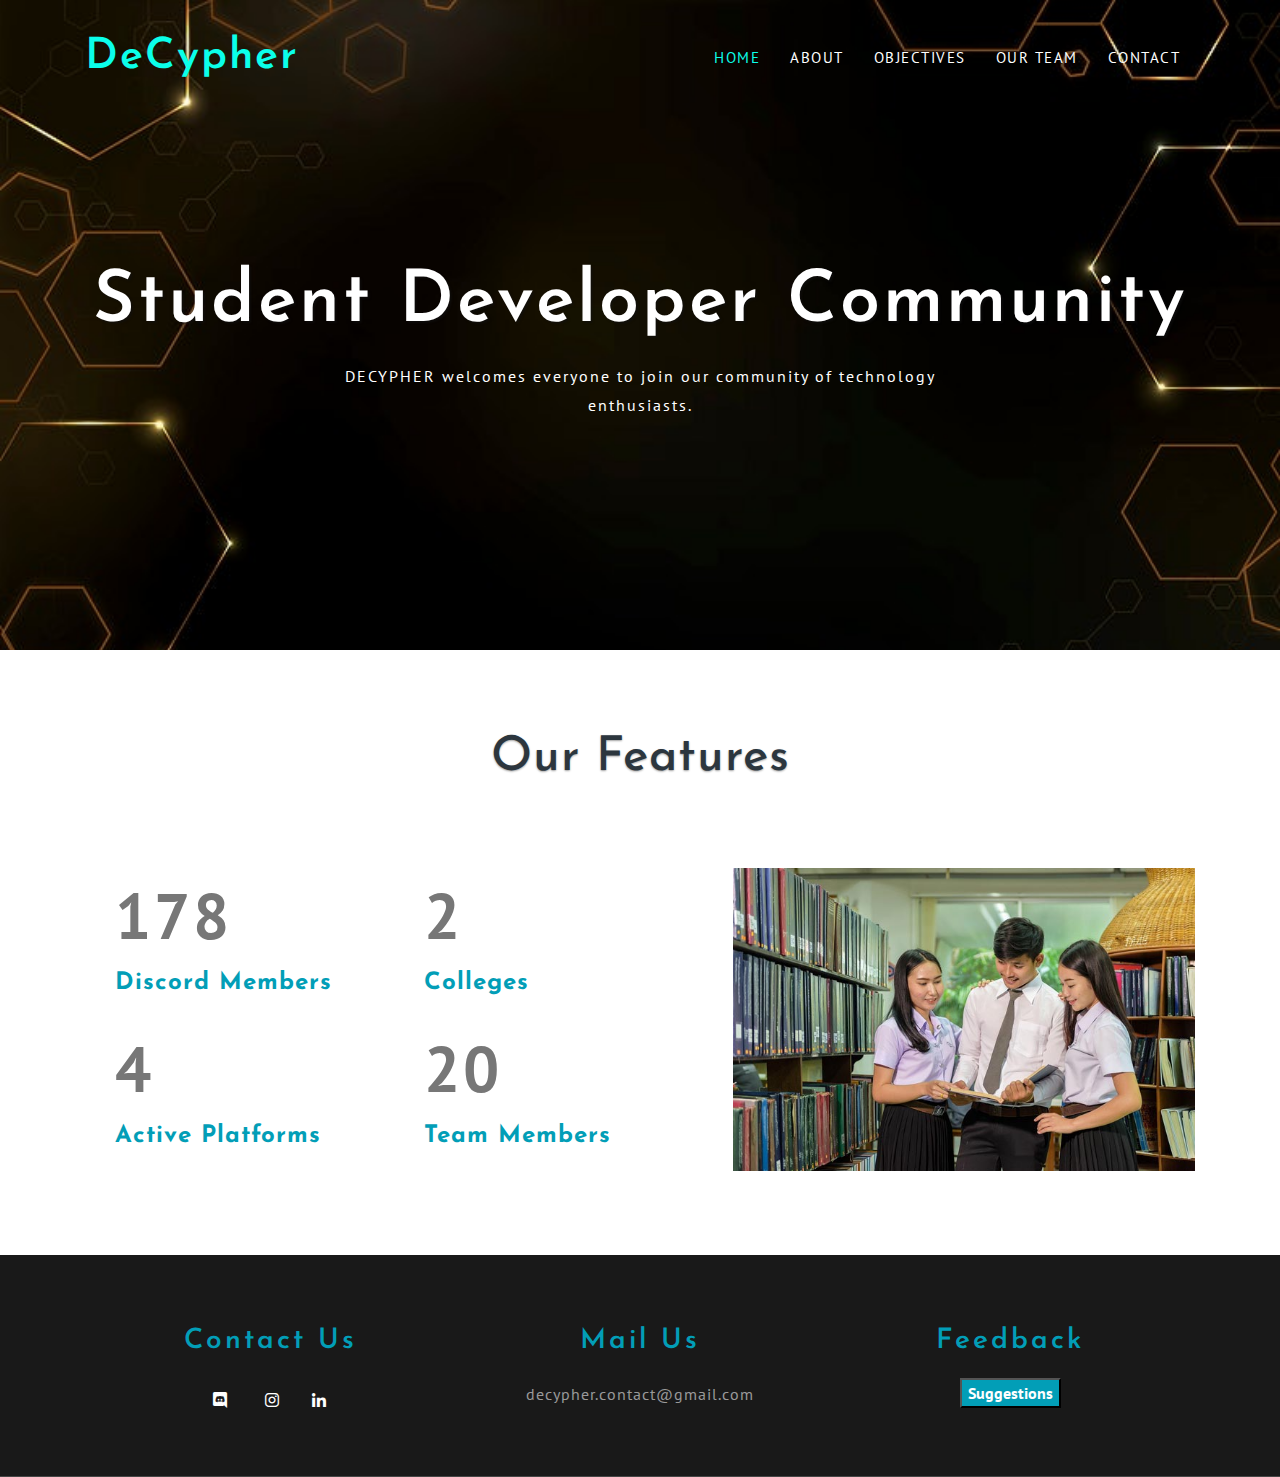
<file: index.html>
<!--A Design by W3layouts
   Author: W3layout
   Author URL: http://w3layouts.com
   License: Creative Commons Attribution 3.0 Unported
   License URL: http://creativecommons.org/licenses/by/3.0/
   -->
<!DOCTYPE html>
<html lang="zxx">
   <head>
      <title>DeCypher</title>
      <!-- Meta Tags -->
	 <meta name="viewport" content="width=device-width, initial-scale=1">
    <meta charset="utf-8">
	<meta name="keywords" content="Preparation Responsive web template, Bootstrap Web Templates, Flat Web Templates, Android Compatible web template, 
Smartphone Compatible web template, free webdesigns for Nokia, Samsung, LG, Sony Ericsson, Motorola web design" />
	<script type="application/x-javascript">
		addEventListener("load", function () {
			setTimeout(hideURLbar, 0);
		}, false);

		function hideURLbar() {
			window.scrollTo(0, 1);
		}
	</script>
	<!-- // Meta Tags -->
      <!--booststrap-->
      <link href="css/bootstrap.min.css" rel="stylesheet" type="text/css" media="all">
      <!--//booststrap end-->
      <!-- font-awesome icons -->
      <link href="css/fontawesome-all.css" rel="stylesheet">
      <!-- //font-awesome icons -->
	  <link href="css/owl.carousel.css" rel="stylesheet">
      <!--stylesheets-->
		<link href="css/style.css" rel='stylesheet' type='text/css' media="all">
      <!--//stylesheets-->
     <link href="//fonts.googleapis.com/css?family=Josefin+Sans:100,100i,300,300i,400,400i,600,600i,700,700i" rel="stylesheet">
<link href="//fonts.googleapis.com/css?family=PT+Sans:400,400i,700,700i" rel="stylesheet">
   </head>
   <body>

<!--/banner-->
<!-- banner -->
<header>
	<section class="main_section_agile">
		<div class="agileits_w3layouts_banner_nav">
		
			<div class="header-bar">
				<div class="container">
				<nav class="navbar navbar-expand-lg navbar-light">
               <div class="hedder-up">
               <h1><a class="navbar-brand" href="index.html">DeCypher</a></h1>
			   </div>
              <button class="navbar-toggler" type="button" data-toggle="collapse" data-target="#navbarSupportedContent" aria-controls="navbarSupportedContent" aria-expanded="false" aria-label="Toggle navigation">
               <span class="navbar-toggler-icon"></span>
               </button>
               <div class="collapse navbar-collapse justify-content-end" id="navbarSupportedContent">
                   <ul class="navbar-nav">
							 <li class="nav-item active">
								<a class="nav-link" href="index.html">Home <span class="sr-only">(current)</span></a>
							 </li>
							 <li class="nav-item">
								<a href="about.html" class="nav-link">About</a>
							 </li>
							  <li class="nav-item">
								<a href="objectives.html" class="nav-link">Objectives</a>
							 </li>
							 <li class="nav-item">
								<a href="team.html" class="nav-link ">Our Team</a>
							 </li>
							  <!-- <li class="nav-item dropdown">
									<a class="nav-link dropdown-toggle" href="#" id="navbarDropdown" role="button" data-toggle="dropdown" aria-haspopup="true"
										aria-expanded="false">
										Pages
									</a>
									<div class="dropdown-menu" aria-labelledby="navbarDropdown">
										<a class="dropdown-item" href="codes.html">Codes</a>
										<div class="dropdown-divider"></div>
										<a class="dropdown-item" href="about.html">About</a>
									</div>
								</li> -->
							 <li class="nav-item">
								<a href="contact.html" class="nav-link">Contact</a>
							 </li>
						  </ul>
               </div>
            </nav>				
		</div>
   </div>
         <!-- //Navigation -->

	</div>
	</section>
	</header>
	<section class="banner_top">
		<div class="slider">
			<div class="wrapper">
				
				<!-- Slideshow 3 -->
				<ul class="rslides" id="slider">
					<li>
						<div class="agile_banner_text_info">
							<h3>Student Developer Community </h3>
							<p>DECYPHER welcomes everyone to join our community of technology enthusiasts. </p>
						</div>
					</li>
					<li>
						<div class="agile_banner_text_info">
							<h3>Student Developer Community</h3>
							<p>DECYPHER welcomes everyone to join our community of technology enthusiasts. </p>
						</div>
					</li>
					<li>
						<div class="agile_banner_text_info">
							<h3>Student Developer Community</h3>
							<p>DECYPHER welcomes everyone to join our community of technology enthusiasts. </p>
						</div>
					</li>
					<li>
						<div class="agile_banner_text_info">
							<h3>Student Developer Community </h3>
							<p>DECYPHER welcomes everyone to join our community of technology enthusiasts. </p>
						</div>
					</li>
				</ul>
				<!-- Slideshow 3 Pager -->
				<!-- <ul id="slider3-pager">
					<li><a href="#"><img src="images/bg0.jpg" data-selector="img" alt=""></a></li>
					<li><a href="#"><img src="images/bg11.jpg" data-selector="img" alt=""></a></li>
					<li><a href="#"><img src="images/bg12.jpg" data-selector="img" alt=""></a></li>
					<li><a href="#"><img src="images/bg13.jpg" data-selector="img" alt=""></a></li>

				</ul> -->
			</div>
		</div>
	</section>
	<!-- //banner -->
<!-- /services -->
<!-- <section class="w3-services">
	<div class="container">
			<div class="wthree_head_section">
				<h2 class="w3l_header">About Our Preparation</h2>
				<p>Lorem ipsum dolor sit amet, consectetur adipisicing elit, sed do eiusmod tempor</p>
			</div>
			<div class="row w3-services-grids">
						
				<div class="col-lg-4 w3-services-left-grid">
					<img src="images/1.jpg" class="img-fluid" alt="">
				</div>
				<div class="col-lg-8 w3-services-right-grid">
				<div class="row w3-icon-grid-gap1">
					<div class="col-md-6 w3-icon-grid1">
						<i class="fas fa-paint-brush"></i>
						<div class="Supp">
							<h3>Special Education</h3>
							<p>Lorem ipsum dolor sit amet, consectetuer adipiscing elit..</p>
						</div>
					</div>
					<div class="col-md-6 w3-icon-grid1">
						<i class="fas fa-book"></i>
						<div class="Supp">
							<h3>Full Day Session</h3>
							<p>Lorem ipsum dolor sit amet, consectetuer adipiscing elit..</p>
						</div>
					</div>
				</div>
				<div class="row w3-icon-grid-gap1">
					<div class="col-md-6 w3-icon-grid1">
						<i class="fas fa-user"></i>
						<div class="Supp">
							<h3>Qualified Teachers</h3>
							<p>Lorem ipsum dolor sit amet, consectetuer adipiscing elit..</p>
						</div>
					</div>
					<div class="col-md-6 w3-icon-grid1">
						<i class="fas fa-calendar"></i>
						<div class="Supp">
							<h3>Events</h3>
							<p>Lorem ipsum dolor sit amet, consectetuer adipiscing elit..</p>
						</div>
						
					</div>
				</div>
				<div class="row w3-icon-grid-gap1">
					<div class="col-md-6 w3-icon-grid1">
						<i class="fas fa-graduation-cap"></i>
						<div class="Supp">
							<h3>Pre Classes</h3>
							<p>Lorem ipsum dolor sit amet, consectetuer adipiscing elit..</p>
						</div>
						
					</div>
					<div class="col-md-6 w3-icon-grid1">
						<i class="far fa-clock"></i>
						<div class="Supp">
							<h3>24/7 Supports</h3>
							<p>Lorem ipsum dolor sit amet, consectetuer adipiscing elit..</p>
						</div>
						
					</div>
				</div>
				</div>
				
		</div>
	</div>
</section> -->
<!-- //services -->
<!-- classes -->
	<!-- <section class="ser-agile">
			<div class="container">
				<div class="wthree_head_section">
					<h3 class="w3l_header w3_agileits_header two">Our Classes</h3>
				</div>
					<div class="row w3l-info">
							<div class="col-lg-4 ser-lef-agile">
								<div class="grid1">
									<h5>Sunday - 10:00 Am</h5>
									<h4>Special Classes</h4>
									<h6>Tutor: Andrew Ross</h6>
								</div>
							</div>
							<div class="col-lg-4 ser-lef-agile">
								<div class="grid1">
									<h5>Daily - 8:00 Am</h5>
									<h4>Special Classes</h4>
									<h6>Tutor: Steve Smith</h6>
								</div>
							</div>
							<div class="col-lg-4 ser-lef-agile">
								<div class="grid1">
									<h5>Saturday - 9:00 Am</h5>
									<h4>Special Classes</h4>
									<h6>Tutor: Jessy Raider</h6>
								</div>
							</div>
						</div>
				</div>
		</section> -->
	<!-- //classes -->

	<!-- what we do -->
	<!-- <section class="what_you">
	<div class="container">
		<div class="wthree_head_section">
				<h3 class="w3l_header">What we do</h3>
				<p>Lorem ipsum dolor sit amet, consectetur adipisicing elit, sed do eiusmod tempor</p>
			</div>
			
			<div class="row about-info-grids">
				<div class="col-md-4 about-info about-info1">
					<i class="far fa-gem"></i>
					<h4>Coaching</h4>
					<div class="h4-underline"></div>
					<p>Lorem ipsum dolor sit amet, consectetur adipisicing elit, sed do eiusmod tempor incididunt ut labore.</p>
				</div>
				<div class="col-md-4 about-info about-info2">
					<i class="fas fa-book"></i>
					<h4>Certified Tutors</h4>
					<div class="h4-underline"></div>
					<p>Lorem ipsum dolor sit amet, consectetur adipisicing elit, sed do eiusmod tempor incididunt ut labore.</p>
				</div>
				<div class="col-md-4 about-info about-info3">
					<i class="fab fa-codepen"></i>
					<h4>Infant Care</h4>
					<div class="h4-underline"></div>
					<p>Lorem ipsum dolor sit amet, consectetur adipisicing elit, sed do eiusmod tempor incididunt ut labore.</p>
				</div>
			</div>
			<div class="bord"></div>
			<div class="row about-info-grids">
				<div class="col-md-4 about-info about-info1">
					<i class="fas fa-university"></i>
					<h4>Certified Tutors</h4>
					<div class="h4-underline"></div>
					<p>Lorem ipsum dolor sit amet, consectetur adipisicing elit, sed do eiusmod tempor incididunt ut labore.</p>
				</div>
				<div class="col-md-4 about-info about-info2">
					<i class="fas fa-folder"></i>
					<h4>Coaching</h4>
					<div class="h4-underline"></div>
					<p>Lorem ipsum dolor sit amet, consectetur adipisicing elit, sed do eiusmod tempor incididunt ut labore.</p>
				</div>
				<div class="col-md-4 about-info about-info3">
					<i class="fas fa-graduation-cap"></i>
					<h4>Infant Care</h4>
					<div class="h4-underline"></div>
					<p>Lorem ipsum dolor sit amet, consectetur adipisicing elit, sed do eiusmod tempor incididunt ut labore.</p>
				</div>
			</div>
	</div>
</section> -->
<!-- //what we do -->
<!-- testimonials -->
	<!-- <section class="test">
		<div class="container">
			<div class="wthree_head_section">
					<h3 class="w3l_header w3_agileits_header two">What Students Says</h3>
				</div>
			<div class=" test-gr">
				<div class=" test-gri1">
					<div id="owl-demo2" class="owl-carousel">
						<div class="row agile">
							<div class="col-md-6 test-grid">
								<div class="test-grid1-agileinfo hrms">
									<img src="images/ts1.jpg" alt="" class="img-r">
									<p>Lorem ipsum dolor sit amet, consectetur adipiscing elit, sed do eiusmod tempor incididunt ut labore et dolore magna
										aliqua. Ut enim ad minim veniam, quis. Lorem ipsum dolor .</p>
									<h4>Shane Watson</h4>
									<span>Student</span>
								</div>
							</div>
							<div class="col-md-6 test-grid">
								<div class="test-grid1-agileinfo">
									<img src="images/ts2.jpg" alt="" class="img-r">
									<p>Lorem ipsum dolor sit amet, consectetur adipiscing elit, sed do eiusmod tempor incididunt ut labore et dolore magna
										aliqua. Ut enim ad minim veniam, quis. Lorem ipsum dolor.</p>
									<h4>Steve Smith</h4>
									<span>Student</span>
								</div>
							</div>
						</div>
						<div class="row agile">
							<div class="col-md-6 test-grid">
								<div class="test-grid1-agileinfo hrms">
									<img src="images/ts3.jpg" alt="" class="img-r">
									<p>Lorem ipsum dolor sit amet, consectetur adipiscing elit, sed do eiusmod tempor incididunt ut labore et dolore magna
										aliqua. Ut enim ad minim veniam, quis. Lorem ipsum dolor.</p>
									<h4>James Franklin</h4>
									<span>Student</span>
								</div>
							</div>
							<div class="col-md-6 test-grid">
								<div class="test-grid1-agileinfo">
									<img src="images/ts1.jpg" alt="" class="img-r">
									<p>Lorem ipsum dolor sit amet, consectetur adipiscing elit, sed do eiusmod tempor incididunt ut labore et dolore magna
										aliqua. Ut enim ad minim veniam, quis. Lorem ipsum dolor .</p>
									<h4>Mitchel Starc</h4>
									<span>Student</span>
								</div>
							</div>
						</div>
						<div class="row agile">
							<div class="col-md-6 test-grid">
								<div class="test-grid1-agileinfo hrms">
									<img src="images/ts2.jpg" alt="" class="img-r">
									<p>Lorem ipsum dolor sit amet, consectetur adipiscing elit, sed do eiusmod tempor incididunt ut labore et dolore magna
										aliqua. Ut enim ad minim veniam, quis. Lorem ipsum dolor .</p>
									<h4>Colling Wood</h4>
									<span>Student</span>
								</div>
							</div>
							<div class="col-md-6 test-grid">
								<div class="test-grid1-agileinfo">
									<img src="images/ts3.jpg" alt="" class="img-r">
									<p>Lorem ipsum dolor sit amet, consectetur adipiscing elit, sed do eiusmod tempor incididunt ut labore et dolore magna
										aliqua. Ut enim ad minim veniam, quis. Lorem ipsum dolor .</p>
									<h4>Mark Henry</h4>
									<span>Student</span>
								</div>
							</div>
						</div>
					</div>
				</div>
			</div>
		</div>
	</section> -->
	<!-- testimonials -->
	<!-- features -->
	<section class="features">
		<div class="container">
			<div class="wthree_head_section">
				<h3 class="w3l_header">Our Features</h3>
				
			</div>
			<div class="row about-main">
				<div class="col-md-7 about-right">
					<!-- stats -->
					<div class="stats">
						<div class="row stats_inner">
							<div class="col-md-6 col-sm-6 col-xs-6 stat-grids">
								<p class="counter-agileits-w3layouts">500</p><p>
								<div class="stats-text-wthree">
									<h3>Discord Members</h3>
								</div>
							</div>
							<div class="col-md-6 col-sm-6 col-xs-6 stat-grids">
								<p class="counter-agileits-w3layouts">5</p>
								<div class="stats-text-wthree">
									<h3>Colleges</h3>
								</div>
							</div>
						</div>
						<div class="row stats_inner">
							 <div class="col-md-6 col-sm-6 col-xs-6 stat-grids">
								<p class="counter-agileits-w3layouts">4</p>
								<div class="stats-text-wthree">
									<h3> Active Platforms</h3>
								</div> 
							</div> 
							 <div class="col-md-6 col-sm-6 col-xs-6 stat-grids">
								<p class="counter-agileits-w3layouts">20</p>
								<div class="stats-text-wthree">
									<h3>Team Members</h3>
								</div>
							</div> 
							
						 </div> 
					</div>
					<!-- //stats -->

				</div>
				<div class="col-md-5 about-left">
					<img src="images/g1.jpg" class="img-fluid" alt="">
				</div>
				</div>
		</div>
	</section>
	<!-- //features -->
	
	<!-- Footer -->
	<footer>
	<section class="w3ls_address_mail_footer_grids">
		<div class="container">
		<div class="row">
			<!-- <div class="col-sm-4 w3ls_footer_grid_left">
				<h5 class="sub-head">Address</h5>
				<p>Northways Rd Churchill VIC
					<span>3842 Australia.</span>
				</p>
			</div> -->
			<div class="col-sm-4 w3ls_footer_grid_left">
				<h5 class="sub-head">Contact Us</h5>
				<!-- <p>+(012) 345 6789
					<span>+(012) 678 3459</span> -->
					<div class="w3l-social">
						<ul>
							<li>
								<a href="https://discord.com/invite/yaCaNEcBcn" class="fab fa-discord"></a>
							</li>
							<!-- <li>
								<a href="#" class="fab fa-twitter"></a>
							</li> -->
							<!-- <li>
								<a href="decypher.contact@gmail.com" class="fab fa-google-plus-g"></a>
							</li> -->
							<li>
								<a href="https://www.instagram.com/__decypher/" class="fab fa-instagram"></a>
								<li>
									<li>
										<a href="https://www.linkedin.com/company/80658869/admin/" class="fab fa-linkedin-in"></a>
										<li>
						</ul>
					</div>
				</p>
			</div>
			<div class="col-sm-4 w3ls_footer_grid_left">
				<h5 class="sub-head">Mail Us</h5>
				<p>
					<a href="mailto:decypher.contact@gmail.com">decypher.contact@gmail.com</a>
					<!-- <span>
						<a href="mailto:decypher.contact@gmail.com">decypher.contact@gmail.com</a>
					</span> -->
				</p>
			</div>

			<div class="col-sm-4 w3ls_footer_grid_left">
				<h5 class="sub-head">Feedback</h5>

					<button onclick="document.location='https://docs.google.com/forms/d/e/1FAIpQLSfMh0-i4P44Gu1jstYnsc1gnUVa-_WYrrLOwgXDu7JTrDypBw/viewform'">Suggestions</button>
				
				
			</div>
			</div>
			
			
	<!-- //Footer -->


     <!--js working-->
      <script src="js/jquery.min.js"></script>
      <!--//js working-->
	  <!-- requried-jsfiles-for owl -->
	<script src="js/owl.carousel.js"></script>
	<script>
		$(document).ready(function () {
			$("#owl-demo2").owlCarousel({
				items: 1,
				lazyLoad: false,
				autoPlay: true,
				navigation: false,
				navigationText: false,
				pagination: true,
			});
		});
	</script>
	<!-- //requried-jsfiles-for owl -->


	  	<!-- Slider script -->
	<script src="js/responsiveslides.min.js"></script>
	<script>
		// You can also use "$(window).load(function() {"
		$(function () {
			$("#slider").responsiveSlides({
				auto: true,
				nav: true,
				manualControls: '#slider3-pager',
			});
		});
	</script>
<!-- stats -->
	<script src="js/jquery.waypoints.min.js"></script>
	<script src="js/jquery.countup.js"></script>
	<script>
		$('.counter-agileits-w3layouts').countUp();
	</script>
	<!-- //stats -->

	<!-- smooth scrolling -->
	<script type="text/javascript" src="js/move-top.js"></script>
	<script type="text/javascript" src="js/easing.js"></script>
	<!-- here stars scrolling icon -->
	<script type="text/javascript">
		$(document).ready(function() {
			/*
				var defaults = {
				containerID: 'toTop', // fading element id
				containerHoverID: 'toTopHover', // fading element hover id
				scrollSpeed: 1200,
				easingType: 'linear' 
				};
			*/
								
			$().UItoTop({ easingType: 'easeOutQuart' });
								
			});
	</script>
	<!-- //here ends scrolling icon -->
<!-- //smooth scrolling -->
<!-- scrolling script -->
<script type="text/javascript">
	jQuery(document).ready(function($) {
		$(".scroll").click(function(event){		
			event.preventDefault();
			$('html,body').animate({scrollTop:$(this.hash).offset().top},1000);
		});
	});
</script> 
<!-- //scrolling script -->

<!--bootstrap working-->
    <script src="js/bootstrap.min.js"></script>
 <!-- //bootstrap working-->
   </body>
</html>
</file>
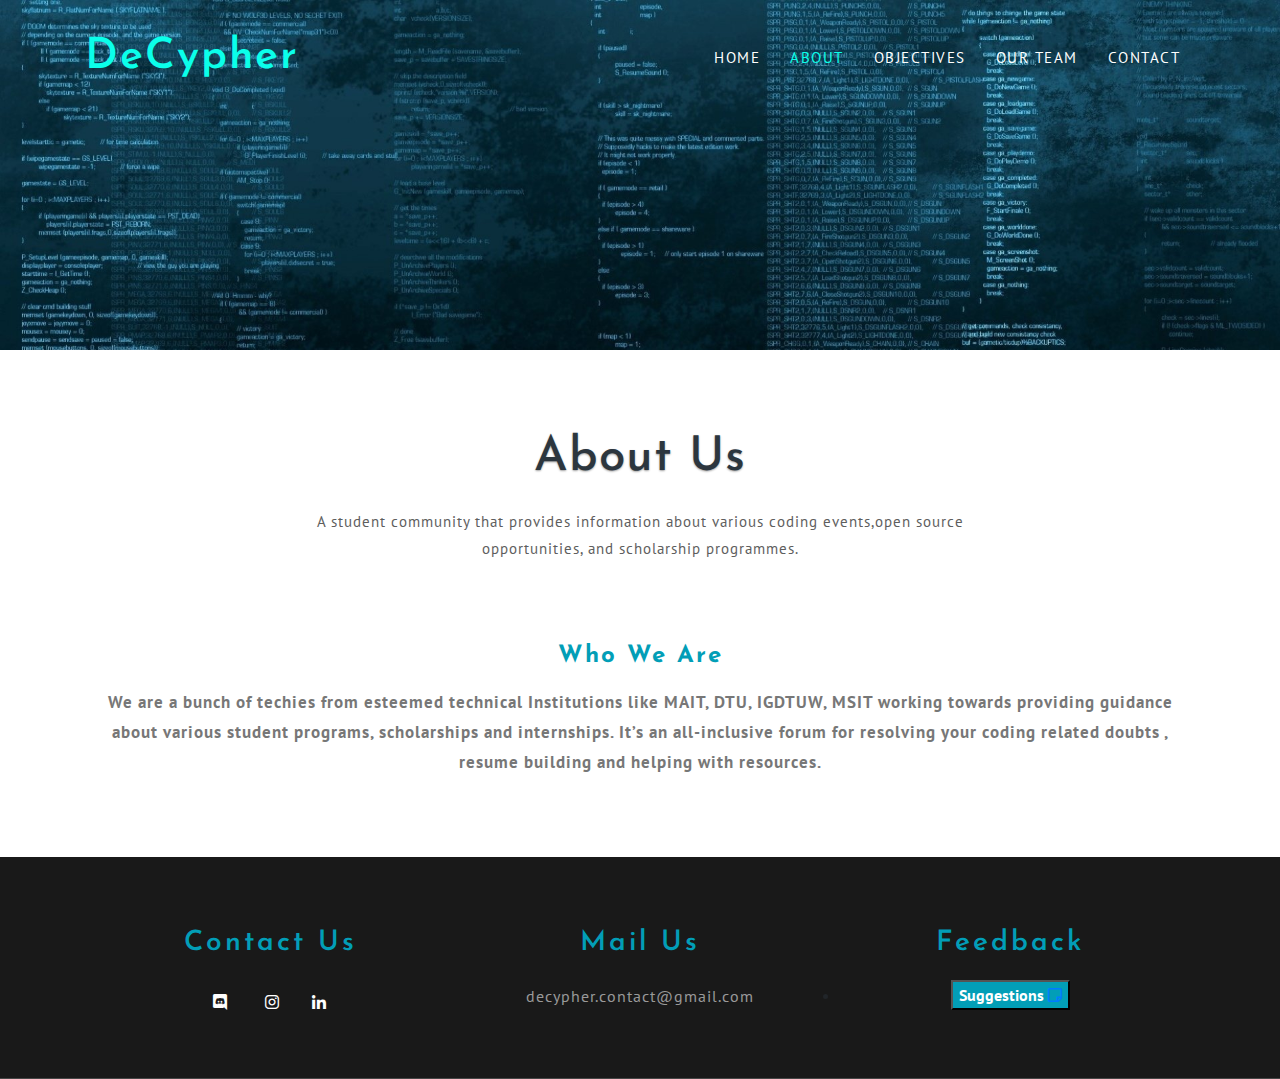
<file: about.html>
<!--A Design by W3layouts
   Author: W3layout
   Author URL: http://w3layouts.com
   License: Creative Commons Attribution 3.0 Unported
   License URL: http://creativecommons.org/licenses/by/3.0/
   -->
<!DOCTYPE html>
<html lang="zxx">
   <head>
      <title>DeCypher</title>
      <!-- Meta Tags -->
	 <meta name="viewport" content="width=device-width, initial-scale=1">
    <meta charset="utf-8">
	<meta name="keywords" content="Preparation Responsive web template, Bootstrap Web Templates, Flat Web Templates, Android Compatible web template, 
Smartphone Compatible web template, free webdesigns for Nokia, Samsung, LG, Sony Ericsson, Motorola web design" />
	<script type="application/x-javascript">
		addEventListener("load", function () {
			setTimeout(hideURLbar, 0);
		}, false);

		function hideURLbar() {
			window.scrollTo(0, 1);
		}
	</script>
	<!-- // Meta Tags -->
      <!--booststrap-->
      <link href="css/bootstrap.min.css" rel="stylesheet" type="text/css" media="all">
      <!--//booststrap end-->
      <!-- font-awesome icons -->
      <link href="css/fontawesome-all.css" rel="stylesheet">
      <!-- //font-awesome icons -->
      <!--stylesheets-->
		<link href="css/style.css" rel='stylesheet' type='text/css' media="all">
      <!--//stylesheets-->
     <link href="//fonts.googleapis.com/css?family=Josefin+Sans:100,100i,300,300i,400,400i,600,600i,700,700i" rel="stylesheet">
<link href="//fonts.googleapis.com/css?family=PT+Sans:400,400i,700,700i" rel="stylesheet">
   </head>
   <body>

<!--/banner-->
<!-- banner -->
<header>
<div class="banner1">
	<div class="header-bar">
		<div class="container">
			<nav class="navbar navbar-expand-lg navbar-light">
               <div class="hedder-up">
				<h1><a class="navbar-brand" href="index.html">DeCypher</a></h1>
			   </div>
              <button class="navbar-toggler" type="button" data-toggle="collapse" data-target="#navbarSupportedContent" aria-controls="navbarSupportedContent" aria-expanded="false" aria-label="Toggle navigation">
               <span class="navbar-toggler-icon"></span>
               </button>
               <div class="collapse navbar-collapse justify-content-end" id="navbarSupportedContent">
                   <ul class="navbar-nav">
							 <li class="nav-item">
								<a class="nav-link" href="index.html">Home <span class="sr-only">(current)</span></a>
							 </li>
							 <li class="nav-item active">
								<a href="about.html" class="nav-link">About</a>
							 </li>
							  <li class="nav-item">
								<a href="objectives.html" class="nav-link">Objectives</a>
							 </li>
							 <li class="nav-item">
								<a href="team.html" class="nav-link ">Our Team</a>
							 </li>
							  <!-- <li class="nav-item dropdown">
									<a class="nav-link dropdown-toggle" href="#" id="navbarDropdown" role="button" data-toggle="dropdown" aria-haspopup="true"
										aria-expanded="false">
										Pages
									</a>
									<div class="dropdown-menu" aria-labelledby="navbarDropdown">
										<a class="dropdown-item" href="codes.html">Codes</a>
										<div class="dropdown-divider"></div>
										<a class="dropdown-item" href="about.html">About</a>
									</div>
								</li> -->
							 <li class="nav-item">
								<a href="contact.html" class="nav-link">Contact</a>
							 </li>
						  </ul>
               </div>
            </nav>				
		</div>
   </div>
         <!-- //Navigation -->
</div>
	</header>
	<!-- //banner -->
		<!-- about inner -->
<section class="about-bottom inner-padding">
	<div class="container">
		<div class="wthree_head_section">
				<h2 class="w3l_header">About Us</h2>
				<p>A student community that provides information about various coding events,open source opportunities, and scholarship programmes.</p>
			</div>
				<div class="about-bott-right">
					 <h5>Who We Are</h5>
					 <p>We are a bunch of techies from esteemed technical Institutions like MAIT, DTU, IGDTUW, MSIT working towards providing guidance about various student programs, scholarships and internships. It’s an all-inclusive forum for resolving your coding related doubts , resume building and helping with resources.</p>
				</div>
				<div class="clearfix"> </div>
			</div>
</section>

<!-- //about inner -->
<!-- classes -->
	<!-- <section class="ser-agile">
			<div class="container">
				<div class="wthree_head_section">
					<h3 class="w3l_header w3_agileits_header two">Our Classes</h3>
				</div>
					<div class="row w3l-info">
							<div class="col-lg-4 ser-lef-agile">
								<div class="grid1">
									<h5>Sunday - 10:00 Am</h5>
									<h4>Special Classes</h4>
									<h6>Tutor: Andrew Ross</h6>
								</div>
							</div>
							<div class="col-lg-4 ser-lef-agile">
								<div class="grid1">
									<h5>Daily - 8:00 Am</h5>
									<h4>Special Classes</h4>
									<h6>Tutor: Steve Smith</h6>
								</div>
							</div>
							<div class="col-lg-4 ser-lef-agile">
								<div class="grid1">
									<h5>Saturday - 9:00 Am</h5>
									<h4>Special Classes</h4>
									<h6>Tutor: Jessy Raider</h6>
								</div>
							</div>
						</div>
				</div>
		</section> -->
	<!-- //classes -->
<!-- Team -->
<!-- <section class="team">
		<div class="container">
			<div class="wthree_head_section">
				<h3 class="w3l_header">Our Tutors</h3>
				<p>Lorem ipsum dolor sit amet, consectetur adipisicing elit, sed do eiusmod tempor</p>
			</div>
			<div class="row agile_team_grids">
				<div class="col-md-3 agile_team_grid">
					<div class="view view-sixth">
						<img src="images/te1.jpg" alt=" " class="img-fluid">
						<div class="mask">
							<div class="w3l-social">
								<ul>
									<li>
										<a href="#" class="fab fa-facebook-f"></a>
									</li>
									<li>
										<a href="#" class="fab fa-twitter"></a>
									</li>
									<li>
										<a href="#" class="fab fa-google-plus-g"></a>
									</li>
								</ul>
							</div>
						</div>
					</div>
					<h4>Daniel</h4>
					<p>Teacher</p>
				</div>
				<div class="col-md-3 agile_team_grid">
					<div class="view view-sixth">
						<img src="images/te2.jpg" alt=" " class="img-fluid">
						<div class="mask">
							<div class="w3l-social">
								<ul>
									<li>
										<a href="#" class="fab fa-facebook-f"></a>
									</li>
									<li>
										<a href="#" class="fab fa-twitter"></a>
									</li>
									<li>
										<a href="#" class="fab fa-google-plus-g"></a>
									</li>
								</ul>
							</div>
						</div>
					</div>
					<h4>Mary Winkler</h4>
					<p>Teacher</p>
				</div>
				<div class="col-md-3 agile_team_grid">
					<div class="view view-sixth">
						<img src="images/te3.jpg" alt=" " class="img-fluid">
						<div class="mask">
							<div class="w3l-social">
								<ul>
									<li>
										<a href="#" class="fab fa-facebook-f"></a>
									</li>
									<li>
										<a href="#" class="fab fa-twitter"></a>
									</li>
									<li>
										<a href="#" class="fab fa-google-plus-g"></a>
									</li>
								</ul>
							</div>
						</div>
					</div>
					<h4>James Mac</h4>
					<p>Teacher</p>
				</div>
				<div class="col-md-3 agile_team_grid">
					<div class="view view-sixth">
						<img src="images/te4.jpg" alt=" " class="img-fluid">
						<div class="mask">
							<div class="w3l-social">
								<ul>
									<li>
										<a href="#" class="fab fa-facebook-f"></a>
									</li>
									<li>
										<a href="#" class="fab fa-twitter"></a>
									</li>
									<li>
										<a href="#" class="fab fa-google-plus-g"></a>
									</li>
								</ul>
							</div>
						</div>
					</div>
					<h4>Smith Carls</h4>
					<p>Teacher</p>
				</div>
			</div>
		</div>
	</section> -->
	<!-- //Team -->

    <!-- Footer -->
	<footer>
		<section class="w3ls_address_mail_footer_grids">
			<div class="container">
			<div class="row">
				<!-- <div class="col-sm-4 w3ls_footer_grid_left">
					<h5 class="sub-head">Address</h5>
					<p>Northways Rd Churchill VIC
						<span>3842 Australia.</span>
					</p>
				</div> -->
				<div class="col-sm-4 w3ls_footer_grid_left">
					<h5 class="sub-head">Contact Us</h5>
					<!-- <p>+(012) 345 6789
						<span>+(012) 678 3459</span> -->
						<div class="w3l-social">
							<ul>
								<li>
									<a href="https://discord.com/invite/yaCaNEcBcn" class="fab fa-discord"></a>
								</li>
								<!-- <li>
									<a href="#" class="fab fa-twitter"></a>
								</li> -->
								<!-- <li>
									<a href="decypher.contact@gmail.com" class="fab fa-google-plus-g"></a>
								</li> -->
								<li>
									<a href="https://www.instagram.com/__decypher/" class="fab fa-instagram"></a>
									<li>
										<li>
											<a href="https://www.linkedin.com/company/80658869/admin/" class="fab fa-linkedin-in"></a>
											<li>
							</ul>
						</div>
					</p>
				</div>
				<div class="col-sm-4 w3ls_footer_grid_left">
					<h5 class="sub-head">Mail Us</h5>
					<p>
						<a href="mailto:decypher.contact@gmail.com">decypher.contact@gmail.com</a>
						<!-- <span>
							<a href="mailto:decypher.contact@gmail.com">decypher.contact@gmail.com</a>
						</span> -->
					</p>
				</div>
	
				<div class="col-sm-4 w3ls_footer_grid_left">
					<h5 class="sub-head">Feedback</h5>
					<p>
						<li>
							<button> Suggestions <a href="#" class="far fa-sticky-note"></a> </button>
						</li>
					</p>
				</div>
				</div>
				
				
		<!-- //Footer -->
     





     <!--js working-->
      <script src="js/jquery.min.js"></script>
      <!--//js working-->
	  <!-- requried-jsfiles-for owl -->
	<!-- smooth scrolling -->
	<script type="text/javascript" src="js/move-top.js"></script>
	<script type="text/javascript" src="js/easing.js"></script>
	<!-- here stars scrolling icon -->
	<script type="text/javascript">
		$(document).ready(function() {
			/*
				var defaults = {
				containerID: 'toTop', // fading element id
				containerHoverID: 'toTopHover', // fading element hover id
				scrollSpeed: 1200,
				easingType: 'linear' 
				};
			*/
								
			$().UItoTop({ easingType: 'easeOutQuart' });
								
			});
	</script>
	<!-- //here ends scrolling icon -->
<!-- //smooth scrolling -->
<!-- scrolling script -->
<script type="text/javascript">
	jQuery(document).ready(function($) {
		$(".scroll").click(function(event){		
			event.preventDefault();
			$('html,body').animate({scrollTop:$(this.hash).offset().top},1000);
		});
	});
</script> 
<!-- //scrolling script -->

<!--bootstrap working-->
    <script src="js/bootstrap.min.js"></script>
 <!-- //bootstrap working-->
   </body>
</html>
</file>
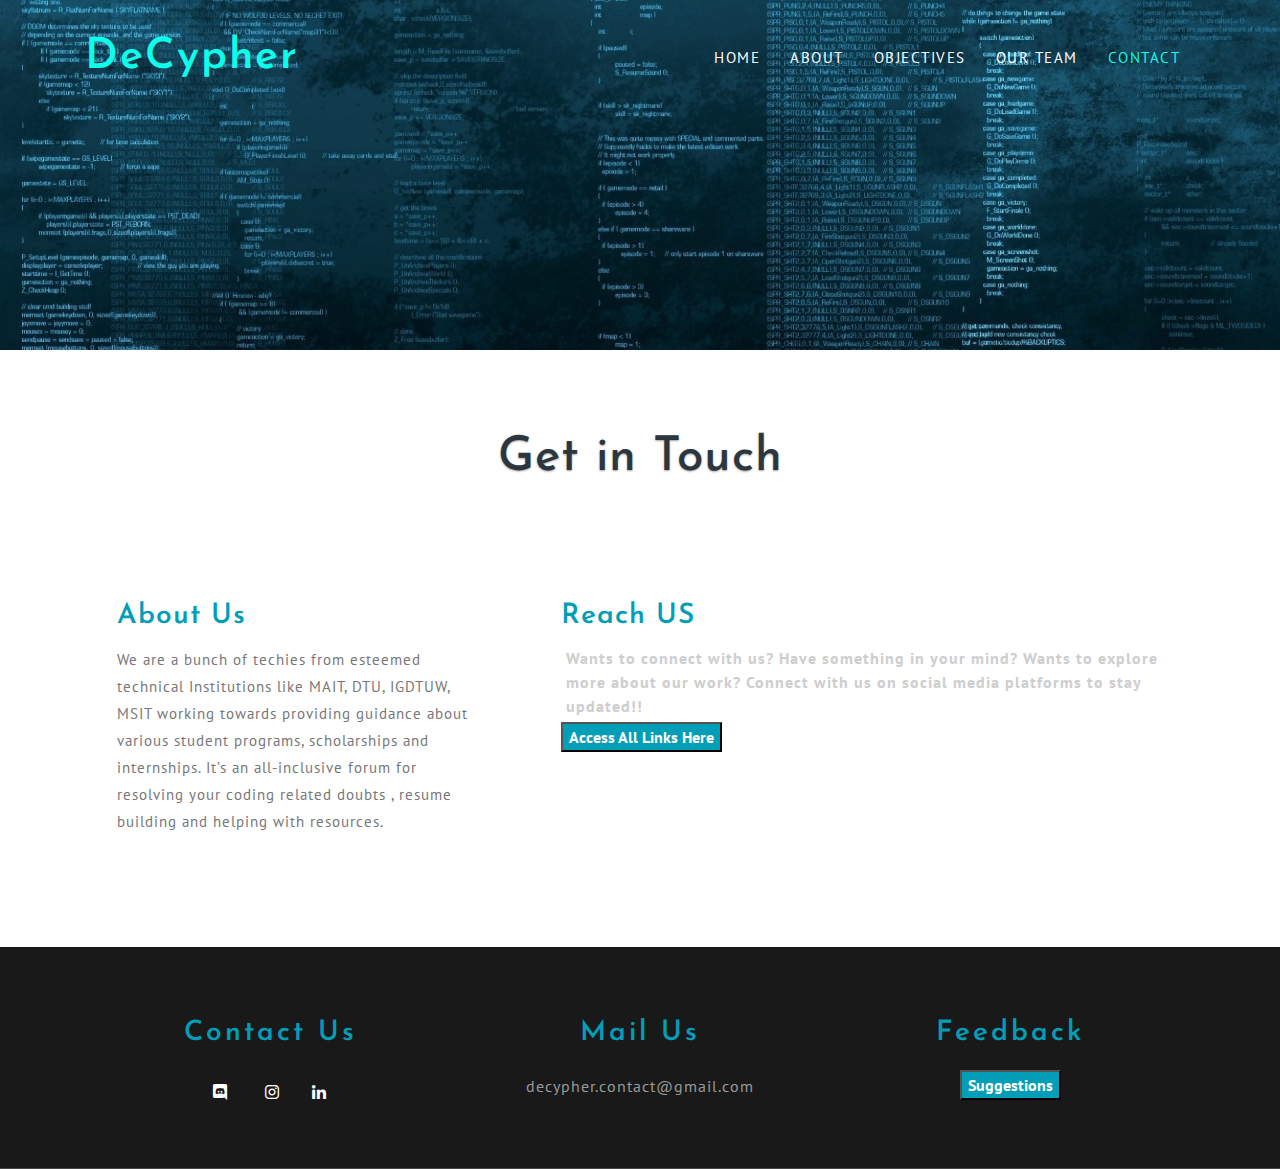
<file: contact.html>
<!--A Design by W3layouts
   Author: W3layout
   Author URL: http://w3layouts.com
   License: Creative Commons Attribution 3.0 Unported
   License URL: http://creativecommons.org/licenses/by/3.0/
   -->
<!DOCTYPE html>
<html lang="zxx">
   <head>
      <title>DeCypher</title>
      <!-- Meta Tags -->
	 <meta name="viewport" content="width=device-width, initial-scale=1">
    <meta charset="utf-8">
	<meta name="keywords" content="Preparation Responsive web template, Bootstrap Web Templates, Flat Web Templates, Android Compatible web template, 
Smartphone Compatible web template, free webdesigns for Nokia, Samsung, LG, Sony Ericsson, Motorola web design" />
	<script type="application/x-javascript">
		addEventListener("load", function () {
			setTimeout(hideURLbar, 0);
		}, false);

		function hideURLbar() {
			window.scrollTo(0, 1);
		}
	</script>
	<!-- // Meta Tags -->
      <!--booststrap-->
      <link href="css/bootstrap.min.css" rel="stylesheet" type="text/css" media="all">
      <!--//booststrap end-->
      <!-- font-awesome icons -->
      <link href="css/fontawesome-all.css" rel="stylesheet">
      <!-- //font-awesome icons -->
      <!--stylesheets-->
		<link href="css/style.css" rel='stylesheet' type='text/css' media="all">
      <!--//stylesheets-->
     <link href="//fonts.googleapis.com/css?family=Josefin+Sans:100,100i,300,300i,400,400i,600,600i,700,700i" rel="stylesheet">
<link href="//fonts.googleapis.com/css?family=PT+Sans:400,400i,700,700i" rel="stylesheet">
   </head>
   <body>

<!--/banner-->
<!-- banner -->
<header>
<div class="banner1">
	<div class="header-bar">
		<div class="container">
			<nav class="navbar navbar-expand-lg navbar-light">
               <div class="hedder-up">
				<h1><a class="navbar-brand" href="index.html">DeCypher</a></h1>
			   </div>
              <button class="navbar-toggler" type="button" data-toggle="collapse" data-target="#navbarSupportedContent" aria-controls="navbarSupportedContent" aria-expanded="false" aria-label="Toggle navigation">
               <span class="navbar-toggler-icon"></span>
               </button>
               <div class="collapse navbar-collapse justify-content-end" id="navbarSupportedContent">
                   <ul class="navbar-nav">
							 <li class="nav-item">
								<a class="nav-link" href="index.html">Home <span class="sr-only">(current)</span></a>
							 </li>
							 <li class="nav-item">
								<a href="about.html" class="nav-link">About</a>
							 </li>
							  <li class="nav-item">
								<a href="objectives.html" class="nav-link">Objectives</a>
							 </li>
							 <li class="nav-item">
								<a href="team.html" class="nav-link ">Our Team</a>
							 </li>
							  <!-- <li class="nav-item dropdown">
									<a class="nav-link dropdown-toggle" href="#" id="navbarDropdown" role="button" data-toggle="dropdown" aria-haspopup="true"
										aria-expanded="false">
										Pages
									</a>
									<div class="dropdown-menu" aria-labelledby="navbarDropdown">
										<a class="dropdown-item" href="codes.html">Codes</a>
										<div class="dropdown-divider"></div>
										<a class="dropdown-item" href="about.html">About</a>
									</div>
								</li> -->
							 <li class="nav-item active">
								<a href="contact.html" class="nav-link">Contact</a>
							 </li>
						  </ul>
               </div>
            </nav>				
		</div>
   </div>
         <!-- //Navigation -->
</div>
	</header>
	<!-- //banner -->
	<!-- contact --> 
	<section class="contact-agile contact-page">
		<div class="container">
			<div class="wthree_head_section">
				<h2 class="w3l_header">Get in Touch</h2>
				<!-- <p>Lorem ipsum dolor sit amet, consectetur adipisicing elit, sed do eiusmod tempor</p> -->
			</div>
			<div class="contact-eql">
				<div class="contact-left">
					<h4>About Us</h4>
					<p class="para-w3-agileits">We are a bunch of techies from esteemed technical Institutions like MAIT, DTU, IGDTUW, MSIT working towards providing guidance about various student programs, scholarships and internships. It’s an all-inclusive forum for resolving your coding related doubts , resume building and helping with resources.</p>
					<!-- <h4>Find Us</h4> -->
					<!-- <address>
					<div class="add-info">
						<span class="fa fa-map-marker" aria-hidden="true"></span>
						<p>1608 US-19, Ellaville, USA</p>
					</div>
					<div class="add-info">
						<span class="fa fa-phone" aria-hidden="true"></span>
						<p>+(012) 345 6789</p>
					</div>
					<div class="add-info">
						<span class="fa fa-envelope" aria-hidden="true"></span>
						<p><a href="mailto:info@example.com">info@example.com</a></p>
					</div>
					</address> -->
				</div>
				<div class="contact-middle">
					<h4>Reach US</h4>
					 <p>Wants to connect with us? Have something in your mind? Wants to explore more about our work? Connect with us on social media platforms to stay updated!!</p>
					 <button onclick="document.location='https://linktr.ee/De_Cypher'">Access All Links Here</button>
				</div>
				
			</div>
		</div>
	</section>
	<!-- <section class="map-w3ls">          
	<iframe src="https://www.google.com/maps/embed?pb=!1m18!1m12!1m3!1d11820.444883000811!2d146.41927880170925!3d-38.30657621469346!2m3!1f0!2f0!3f0!3m2!1i1024!2i768!4f13.1!3m3!1m2!1s0x6b296d2ac302b481%3A0x93b0bd26683fdaac!2sNorthways+Rd%2C+Churchill+VIC+3842%2C+Australia!5e0!3m2!1sen!2sin!4v1521095608668"></iframe>
	</section> -->
<!-- //contact -->

	<!-- Footer -->
	<footer>
		<section class="w3ls_address_mail_footer_grids">
			<div class="container">
			<div class="row">
				<!-- <div class="col-sm-4 w3ls_footer_grid_left">
					<h5 class="sub-head">Address</h5>
					<p>Northways Rd Churchill VIC
						<span>3842 Australia.</span>
					</p>
				</div> -->
				<div class="col-sm-4 w3ls_footer_grid_left">
					<h5 class="sub-head">Contact Us</h5>
					<!-- <p>+(012) 345 6789
						<span>+(012) 678 3459</span> -->
						<div class="w3l-social">
							<ul>
								<li>
									<a href="https://discord.com/invite/yaCaNEcBcn" class="fab fa-discord"></a>
								</li>
								<!-- <li>
									<a href="#" class="fab fa-twitter"></a>
								</li> -->
								<!-- <li>
									<a href="decypher.contact@gmail.com" class="fab fa-google-plus-g"></a>
								</li> -->
								<li>
									<a href="https://www.instagram.com/__decypher/" class="fab fa-instagram"></a>
									<li>
										<li>
											<a href="https://www.linkedin.com/company/80658869/admin/" class="fab fa-linkedin-in"></a>
											<li>
							</ul>
						</div>
					</p>
				</div>
				<div class="col-sm-4 w3ls_footer_grid_left">
					<h5 class="sub-head">Mail Us</h5>
					<p>
						<a href="mailto:decypher.contact@gmail.com">decypher.contact@gmail.com</a>
						<!-- <span>
							<a href="mailto:decypher.contact@gmail.com">decypher.contact@gmail.com</a>
						</span> -->
					</p>
				</div>
	
				<div class="col-sm-4 w3ls_footer_grid_left">
					<h5 class="sub-head">Feedback</h5>
					<button onclick="document.location='https://docs.google.com/forms/d/e/1FAIpQLSfMh0-i4P44Gu1jstYnsc1gnUVa-_WYrrLOwgXDu7JTrDypBw/viewform'">Suggestions</button>
				</div>
				</div>
				
				
		<!-- //Footer -->


     <!--js working-->
      <script src="js/jquery.min.js"></script>
      <!--//js working-->
	  <!-- requried-jsfiles-for owl -->
	<!-- smooth scrolling -->
	<script type="text/javascript" src="js/move-top.js"></script>
	<script type="text/javascript" src="js/easing.js"></script>
	<!-- here stars scrolling icon -->
	<script type="text/javascript">
		$(document).ready(function() {
			/*
				var defaults = {
				containerID: 'toTop', // fading element id
				containerHoverID: 'toTopHover', // fading element hover id
				scrollSpeed: 1200,
				easingType: 'linear' 
				};
			*/
								
			$().UItoTop({ easingType: 'easeOutQuart' });
								
			});
	</script>
	<!-- //here ends scrolling icon -->
<!-- //smooth scrolling -->
<!-- scrolling script -->
<script type="text/javascript">
	jQuery(document).ready(function($) {
		$(".scroll").click(function(event){		
			event.preventDefault();
			$('html,body').animate({scrollTop:$(this.hash).offset().top},1000);
		});
	});
</script> 
<!-- //scrolling script -->

<!--bootstrap working-->
    <script src="js/bootstrap.min.js"></script>
 <!-- //bootstrap working-->
   </body>
</html>
</file>
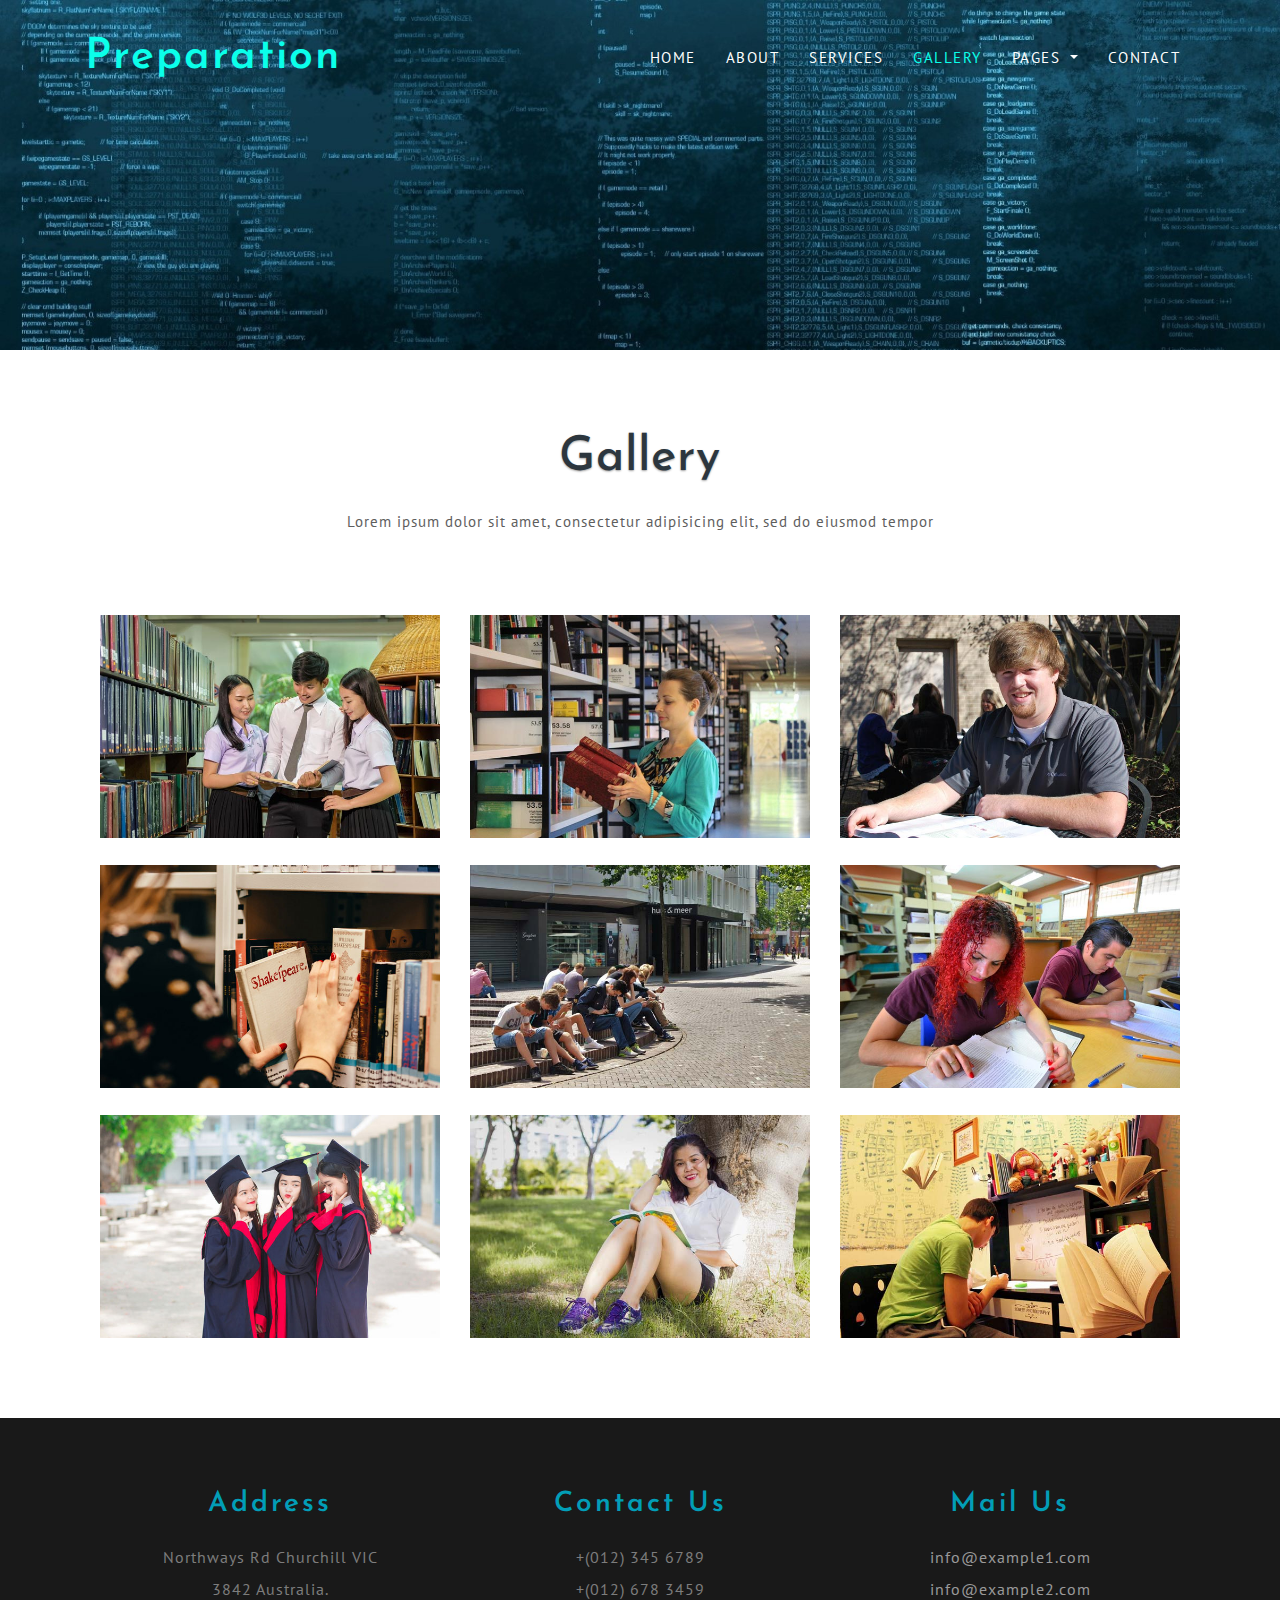
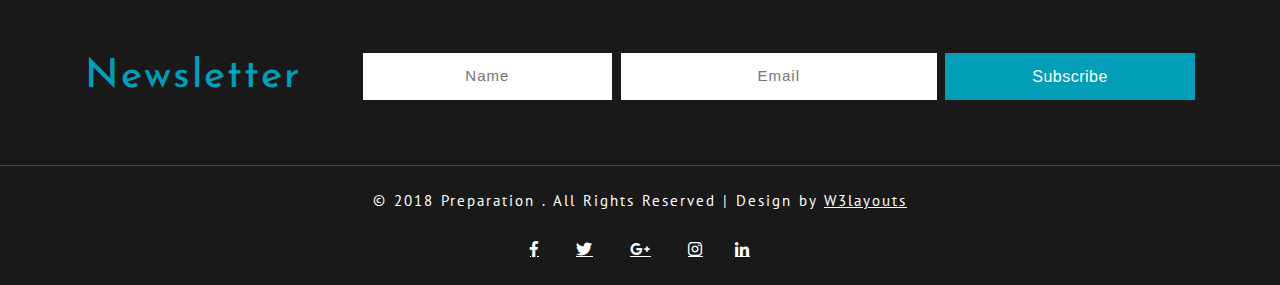
<file: gallery.html>
<!--A Design by W3layouts
   Author: W3layout
   Author URL: http://w3layouts.com
   License: Creative Commons Attribution 3.0 Unported
   License URL: http://creativecommons.org/licenses/by/3.0/
   -->
<!DOCTYPE html>
<html lang="zxx">
   <head>
      <title>Preparation an Education Category Bootstrap Responsive Website Template  | Gallery :: w3layouts</title>
      <!-- Meta Tags -->
	 <meta name="viewport" content="width=device-width, initial-scale=1">
    <meta charset="utf-8">
	<meta name="keywords" content="Preparation Responsive web template, Bootstrap Web Templates, Flat Web Templates, Android Compatible web template, 
Smartphone Compatible web template, free webdesigns for Nokia, Samsung, LG, Sony Ericsson, Motorola web design" />
	<script type="application/x-javascript">
		addEventListener("load", function () {
			setTimeout(hideURLbar, 0);
		}, false);

		function hideURLbar() {
			window.scrollTo(0, 1);
		}
	</script>
	<!-- // Meta Tags -->
      <!--booststrap-->
      <link href="css/bootstrap.min.css" rel="stylesheet" type="text/css" media="all">
      <!--//booststrap end-->
      <!-- font-awesome icons -->
      <link href="css/fontawesome-all.css" rel="stylesheet">
      <!-- //font-awesome icons -->
	  <link rel="stylesheet" href="css/chocolat.css" type="text/css" media="screen"><!-- //Gallery Css -->
      <!--stylesheets-->
		<link href="css/style.css" rel='stylesheet' type='text/css' media="all">
      <!--//stylesheets-->
     <link href="//fonts.googleapis.com/css?family=Josefin+Sans:100,100i,300,300i,400,400i,600,600i,700,700i" rel="stylesheet">
<link href="//fonts.googleapis.com/css?family=PT+Sans:400,400i,700,700i" rel="stylesheet">
   </head>
   <body>

<!--/banner-->
<!-- banner -->
<header>
<div class="banner1">
	<div class="header-bar">
		<div class="container">
			<nav class="navbar navbar-expand-lg navbar-light">
               <div class="hedder-up">
				<h1><a class="navbar-brand" href="index.html">Preparation</a></h1>
			   </div>
              <button class="navbar-toggler" type="button" data-toggle="collapse" data-target="#navbarSupportedContent" aria-controls="navbarSupportedContent" aria-expanded="false" aria-label="Toggle navigation">
               <span class="navbar-toggler-icon"></span>
               </button>
               <div class="collapse navbar-collapse justify-content-end" id="navbarSupportedContent">
                   <ul class="navbar-nav">
							 <li class="nav-item">
								<a class="nav-link" href="index.html">Home <span class="sr-only">(current)</span></a>
							 </li>
							 <li class="nav-item">
								<a href="about.html" class="nav-link">About</a>
							 </li>
							  <li class="nav-item">
								<a href="services.html" class="nav-link">Services</a>
							 </li>
							 <li class="nav-item active">
								<a href="gallery.html" class="nav-link ">Gallery</a>
							 </li>
							  <li class="nav-item dropdown">
									<a class="nav-link dropdown-toggle" href="#" id="navbarDropdown" role="button" data-toggle="dropdown" aria-haspopup="true"
										aria-expanded="false">
										Pages
									</a>
									<div class="dropdown-menu" aria-labelledby="navbarDropdown">
										<a class="dropdown-item" href="codes.html">Codes</a>
										<div class="dropdown-divider"></div>
										<a class="dropdown-item" href="about.html">About</a>
									</div>
								</li>
							 <li class="nav-item">
								<a href="contact.html" class="nav-link">Contact</a>
							 </li>
						  </ul>
               </div>
            </nav>				
		</div>
   </div>
         <!-- //Navigation -->
</div>
	</header>
	<!-- //banner -->
	<!--Gallery-->
	<section class="gallery">
		<div class="container">
			<div class="wthree_head_section">
				<h2 class="w3l_header">Gallery</h2>
				<p>Lorem ipsum dolor sit amet, consectetur adipisicing elit, sed do eiusmod tempor</p>
			</div>
			<div class="row agile_gallery_grids w3-agile demo">
				<div class="col-md-4 gal-sec">
					<div class="gallery-grid1">
						<a title="Attractive home purchase offers." href="images/g1.jpg">
						<img src="images/g1.jpg" alt=" " class="img-responsive" />
						<div class="p-mask">
							<h4>Preparation</h4>
							<p>Education</p>
						</div>
						</a>
					</div>
					<div class="gallery-grid1">
						<a title="Attractive home purchase offers." href="images/g2.jpg">
						<img src="images/g2.jpg" alt=" " class="img-responsive" />
						<div class="p-mask">
							<h4>Preparation</h4>
							<p>Education</p>
						</div>
						</a>
					</div>
					<div class="gallery-grid1">
						<a title="Attractive home purchase offers." href="images/g3.jpg">
						<img src="images/g3.jpg" alt=" " class="img-responsive" />
						<div class="p-mask">
							<h4>Preparation</h4>
							<p>Education</p>
						</div>
						</a>
					</div>
				</div>
				<div class="col-md-4 gal-sec">
					<div class="gallery-grid1">
						<a title="Attractive home purchase offers." href="images/g4.jpg">
						<img src="images/g4.jpg" alt=" " class="img-responsive" />
						<div class="p-mask">
							<h4>Preparation</h4>
							<p>Education</p>
						</div>
						</a>
					</div>
					<div class="gallery-grid1">
						<a title="Attractive home purchase offers." href="images/g5.jpg">
						<img src="images/g5.jpg" alt=" " class="img-responsive" />
						<div class="p-mask">
							<h4>Preparation</h4>
							<p>Education</p>
						</div>
						</a>
					</div>
					<div class="gallery-grid1">
						<a title="Attractive home purchase offers." href="images/g6.jpg">
						<img src="images/g6.jpg" alt=" " class="img-responsive" />
						<div class="p-mask">
							<h4>Preparation</h4>
							<p>Education</p>
						</div>
						</a>
					</div>
				</div>
				<div class="col-md-4 gal-sec">
					<div class="gallery-grid1">
						<a title="Attractive home purchase offers." href="images/g7.jpg">
						<img src="images/g7.jpg" alt=" " class="img-responsive" />
						<div class="p-mask">
							<h4>Preparation</h4>
							<p>Education</p>
						</div>
						</a>
					</div>
					<div class="gallery-grid1">
						<a title="Attractive home purchase offers." href="images/g8.jpg">
						<img src="images/g8.jpg" alt=" " class="img-responsive" />
						<div class="p-mask">
							<h4>Preparation</h4>
							<p>Education</p>
						</div>
						</a>
					</div>
					<div class="gallery-grid1">
						<a title="Attractive home purchase offers." href="images/g9.jpg">
						<img src="images/g9.jpg" alt=" " class="img-responsive" />
						<div class="p-mask">
							<h4>Preparation</h4>
							<p>Education</p>
						</div>
						</a>
					</div>
				</div>
			</div>
		</div>
	</section>
	<!--//Gallery-->

	<!-- Footer -->
	<footer>
	<section class="w3ls_address_mail_footer_grids">
		<div class="container">
		<div class="row">
			<div class="col-sm-4 w3ls_footer_grid_left">
				<h5 class="sub-head">Address</h5>
				<p>Northways Rd Churchill VIC
					<span>3842 Australia.</span>
				</p>
			</div>
			<div class="col-sm-4 w3ls_footer_grid_left">
				<h5 class="sub-head">Contact Us</h5>
				<p>+(012) 345 6789
					<span>+(012) 678 3459</span>
				</p>
			</div>
			<div class="col-sm-4 w3ls_footer_grid_left">
				<h5 class="sub-head">Mail Us</h5>
				<p>
					<a href="mailto:info@example.com">info@example1.com</a>
					<span>
						<a href="mailto:info@example.com">info@example2.com</a>
					</span>
				</p>
			</div>
			</div>
			
			<!-- Newsletter -->
	<div class="w3layouts_newsletter_right">
		<div class="row">
			<div class="col-md-3 n-left">
				<h6>Newsletter</h6>
			</div>
			<div class="col-md-9 n-right">
				<form action="#" method="post">
					<div class="input-flds">
						<input type="text" name="Name" placeholder="Name" required="">
					</div>
					<div class="input-flds">
						<input type="email" name="Email" placeholder="Email" required="">
					</div>
					<div class="input-flds">
						<input type="submit" value="Subscribe">
					</div>
				</form>
			</div>
		</div>
	</div>
	<!-- //Newsletter -->
	
		</div>
	</section>
	</footer>
	<section class="copyright-wthree">
		<div class="container">
			<p>&copy; 2018 Preparation . All Rights Reserved | Design by
				<a href="http://w3layouts.com/"> W3layouts </a>
			</p>
			<div class="w3l-social">
				<ul>
					<li>
						<a href="#" class="fab fa-facebook-f"></a>
					</li>
					<li>
						<a href="#" class="fab fa-twitter"></a>
					</li>
					<li>
						<a href="#" class="fab fa-google-plus-g"></a>
					</li>
					<li>
						<a href="#" class="fab fa-instagram"></a>
						<li>
							<li>
								<a href="#" class="fab fa-linkedin-in"></a>
								<li>
				</ul>
			</div>
		</div>
	</section>
	<!-- //Footer -->
     <!--js working-->
      <script src="js/jquery.min.js"></script>
      <!--//js working-->
<!--gallery -->
	<script src="js/jquery.chocolat.js"></script>
	<!--light-box-files -->
	<script type="text/javascript">
		$(function () {
			$('.gallery-grid1 a').Chocolat();
		});
	</script>
	<!-- //gallery -->

	<!-- smooth scrolling -->
	<script type="text/javascript" src="js/move-top.js"></script>
	<script type="text/javascript" src="js/easing.js"></script>
	<!-- here stars scrolling icon -->
	<script type="text/javascript">
		$(document).ready(function() {
			/*
				var defaults = {
				containerID: 'toTop', // fading element id
				containerHoverID: 'toTopHover', // fading element hover id
				scrollSpeed: 1200,
				easingType: 'linear' 
				};
			*/
								
			$().UItoTop({ easingType: 'easeOutQuart' });
								
			});
	</script>
	<!-- //here ends scrolling icon -->
<!-- //smooth scrolling -->
<!-- scrolling script -->
<script type="text/javascript">
	jQuery(document).ready(function($) {
		$(".scroll").click(function(event){		
			event.preventDefault();
			$('html,body').animate({scrollTop:$(this.hash).offset().top},1000);
		});
	});
</script> 
<!-- //scrolling script -->

<!--bootstrap working-->
    <script src="js/bootstrap.min.js"></script>
 <!-- //bootstrap working-->
   </body>
</html>
</file>
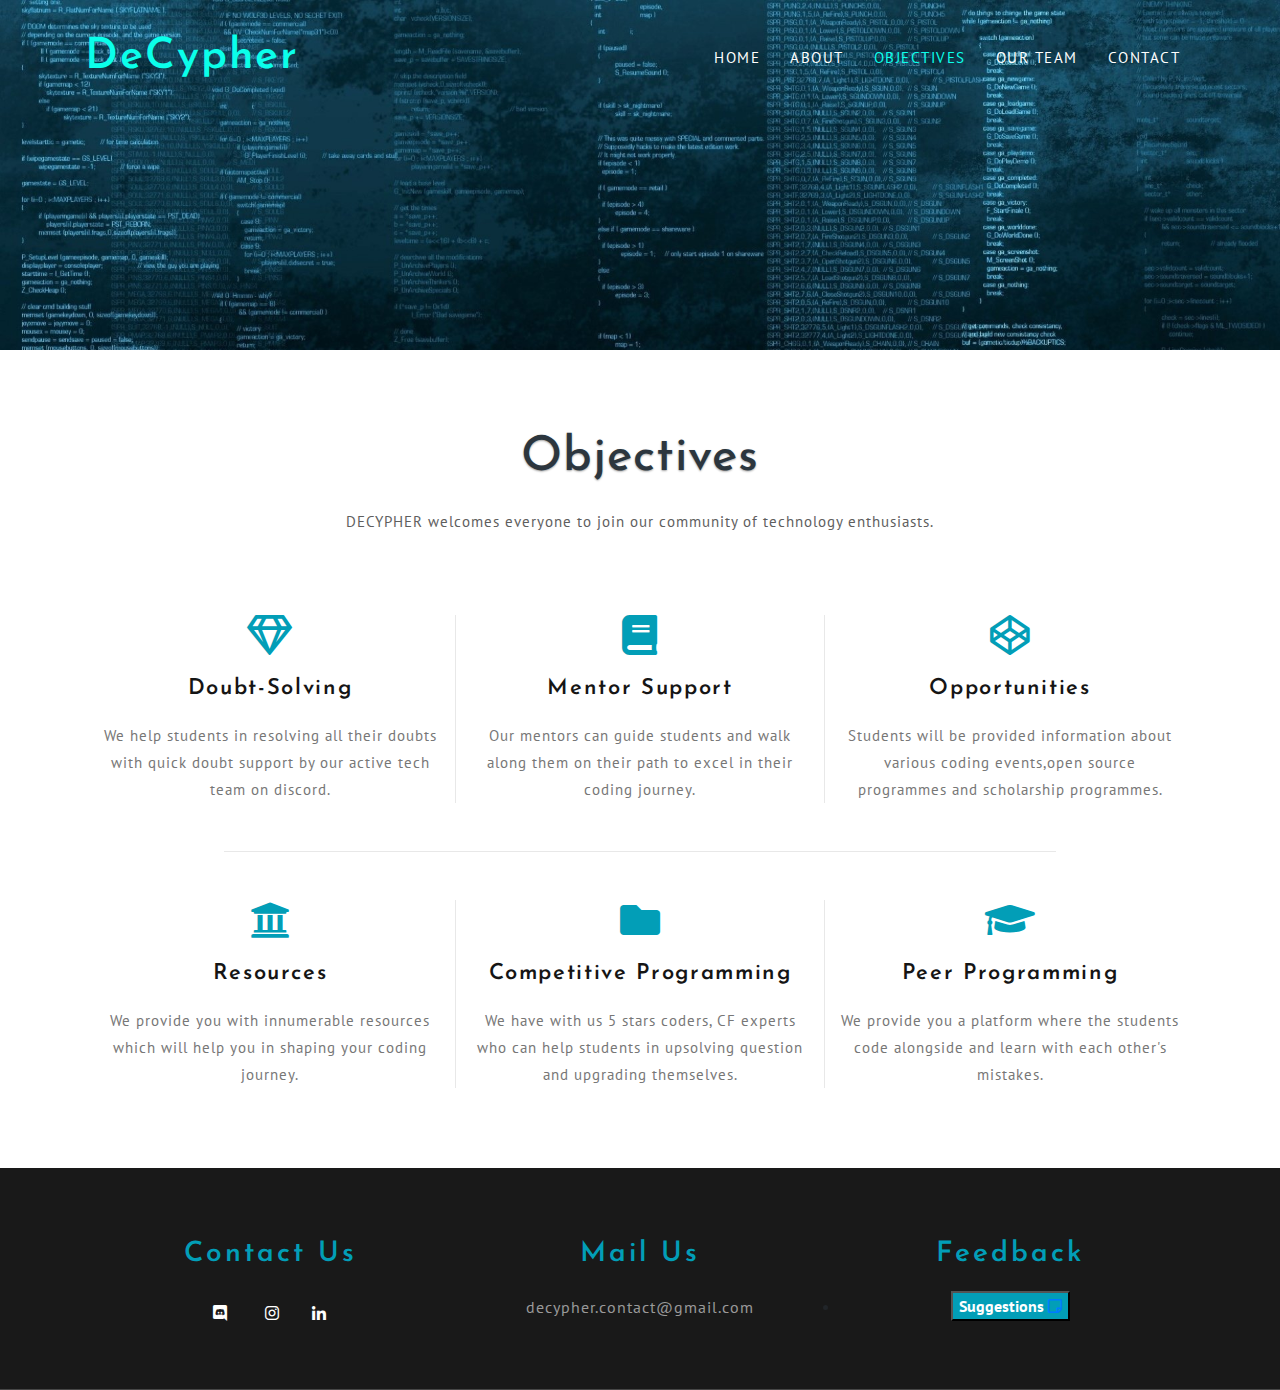
<file: objectives.html>
<!--A Design by W3layouts
   Author: W3layout
   Author URL: http://w3layouts.com
   License: Creative Commons Attribution 3.0 Unported
   License URL: http://creativecommons.org/licenses/by/3.0/
   -->
<!DOCTYPE html>
<html lang="zxx">
   <head>
      <title>DeCypher</title>
      <!-- Meta Tags -->
	 <meta name="viewport" content="width=device-width, initial-scale=1">
    <meta charset="utf-8">
	<meta name="keywords" content="Preparation Responsive web template, Bootstrap Web Templates, Flat Web Templates, Android Compatible web template, 
Smartphone Compatible web template, free webdesigns for Nokia, Samsung, LG, Sony Ericsson, Motorola web design" />
	<script type="application/x-javascript">
		addEventListener("load", function () {
			setTimeout(hideURLbar, 0);
		}, false);

		function hideURLbar() {
			window.scrollTo(0, 1);
		}
	</script>
	<!-- // Meta Tags -->
      <!--booststrap-->
      <link href="css/bootstrap.min.css" rel="stylesheet" type="text/css" media="all">
      <!--//booststrap end-->
      <!-- font-awesome icons -->
      <link href="css/fontawesome-all.css" rel="stylesheet">
      <!-- //font-awesome icons -->
      <!--stylesheets-->
		<link href="css/style.css" rel='stylesheet' type='text/css' media="all">
      <!--//stylesheets-->
     <link href="//fonts.googleapis.com/css?family=Josefin+Sans:100,100i,300,300i,400,400i,600,600i,700,700i" rel="stylesheet">
<link href="//fonts.googleapis.com/css?family=PT+Sans:400,400i,700,700i" rel="stylesheet">
   </head>
   <body>

<!--/banner-->
<!-- banner -->
<header>
<div class="banner1">
	<div class="header-bar">
		<div class="container">
			<nav class="navbar navbar-expand-lg navbar-light">
               <div class="hedder-up">
				<h1><a class="navbar-brand" href="index.html">DeCypher</a></h1>
			   </div>
              <button class="navbar-toggler" type="button" data-toggle="collapse" data-target="#navbarSupportedContent" aria-controls="navbarSupportedContent" aria-expanded="false" aria-label="Toggle navigation">
               <span class="navbar-toggler-icon"></span>
               </button>
               <div class="collapse navbar-collapse justify-content-end" id="navbarSupportedContent">
                   <ul class="navbar-nav">
							 <li class="nav-item">
								<a class="nav-link" href="index.html">Home <span class="sr-only">(current)</span></a>
							 </li>
							 <li class="nav-item">
								<a href="about.html" class="nav-link">About</a>
							 </li>
							  <li class="nav-item active">
								<a href="objectives.html" class="nav-link">Objectives</a>
							 </li>
							 <li class="nav-item">
								<a href="team.html" class="nav-link ">Our Team</a>
							 </li>
							  <!-- <li class="nav-item dropdown">
									<a class="nav-link dropdown-toggle" href="#" id="navbarDropdown" role="button" data-toggle="dropdown" aria-haspopup="true"
										aria-expanded="false">
										Pages
									</a>
									<div class="dropdown-menu" aria-labelledby="navbarDropdown">
										<a class="dropdown-item" href="codes.html">Codes</a>
										<div class="dropdown-divider"></div>
										<a class="dropdown-item" href="about.html">About</a>
									</div>
								</li> -->
							 <li class="nav-item">
								<a href="contact.html" class="nav-link">Contact</a>
							 </li>
						  </ul>
               </div>
            </nav>				
		</div>
   </div>
         <!-- //Navigation -->
</div>
	</header>
	<!-- //banner -->
	<!-- /services -->
<section class="what_you">
	<div class="container">
		<div class="wthree_head_section">
				<h3 class="w3l_header">Objectives</h3>
				<p>DECYPHER welcomes everyone to join our community of technology enthusiasts.</p>
			</div>
			
			<div class="row about-info-grids">
				<div class="col-md-4 about-info about-info1">
					<i class="far fa-gem"></i>
					<h4>Doubt-Solving</h4>
					<div class="h4-underline"></div>
					<p>We help students in resolving all their doubts with quick doubt support by our active tech team on discord.</p>
				</div>
				<div class="col-md-4 about-info about-info2">
					<i class="fas fa-book"></i>
					<h4>Mentor Support</h4>
					<div class="h4-underline"></div>
					<p>Our mentors can guide students and walk along them on their path to excel in their coding journey.</p>
				</div>
				<div class="col-md-4 about-info about-info3">
					<i class="fab fa-codepen"></i>
					<h4>opportunities</h4>
					<div class="h4-underline"></div>
					<p>Students will be provided information about various coding events,open source programmes and scholarship programmes.</p>
				</div>
			</div>
			<div class="bord"></div>
			<div class="row about-info-grids">
				<div class="col-md-4 about-info about-info1">
					<i class="fas fa-university"></i>
					<h4>Resources</h4>
					<div class="h4-underline"></div>
					<p>We provide you with innumerable resources which will help you in shaping your coding journey.</p>
				</div>
				<div class="col-md-4 about-info about-info2">
					<i class="fas fa-folder"></i>
					<h4>Competitive Programming</h4>
					<div class="h4-underline"></div>
					<p>We have with us 5 stars coders, CF experts who can help students in upsolving question and upgrading themselves.</p>
				</div>
				<div class="col-md-4 about-info about-info3">
					<i class="fas fa-graduation-cap"></i>
					<h4>Peer Programming</h4>
					<div class="h4-underline"></div>
					<p>We provide you a platform where the students code alongside and learn with each other's mistakes.</p>
				</div>
			</div>
	</div>
</section>

<!-- //services -->
<!-- services -->
<!-- <section class="projects_w3ls">
	<div class="container">
		<div class="wthree_head_section">
				<h3 class="w3l_header">Services Overview</h3>
				<p>Lorem ipsum dolor sit amet, consectetur adipisicing elit, sed do eiusmod tempor</p>
			</div>
			<div class="row projects_w3ls_top">
                    <div class="col-md-4 projects_w3ls_left">
                            <img class="img-fluid" src="images/g4.jpg" alt="">
                             <h4>Praesent Sapien</h4>
                            <p>Donec sollicitudin molestie malesua. Praesent sapien massa, convallis a pellentesque nec, egestas non nisi.</p>
                           
                    </div>
                     <div class="col-md-4 projects_w3ls_left">
                            <img class="img-fluid" src="images/g2.jpg" alt="">
                            <h4>Praesent Sapien</h4>
                             <p>Donec sollicitudin molestie malesua. Praesent sapien massa, convallis a pellentesque nec, egestas non nisi.</p>
                            
                    </div>
					 <div class="col-md-4 projects_w3ls_left">
                            <img class="img-fluid" src="images/g3.jpg" alt="">
                            <h4>Praesent Sapien</h4>
                            <p>Donec sollicitudin molestie malesua. Praesent sapien massa, convallis a pellentesque nec, egestas non nisi.</p>
                           
                    </div>
					
                </div>
	</div>
</section> -->
<!-- //services -->

	<!-- Footer -->
	<footer>
		<section class="w3ls_address_mail_footer_grids">
			<div class="container">
			<div class="row">
				<!-- <div class="col-sm-4 w3ls_footer_grid_left">
					<h5 class="sub-head">Address</h5>
					<p>Northways Rd Churchill VIC
						<span>3842 Australia.</span>
					</p>
				</div> -->
				<div class="col-sm-4 w3ls_footer_grid_left">
					<h5 class="sub-head">Contact Us</h5>
					<!-- <p>+(012) 345 6789
						<span>+(012) 678 3459</span> -->
						<div class="w3l-social">
							<ul>
								<li>
									<a href="https://discord.com/invite/yaCaNEcBcn" class="fab fa-discord"></a>
								</li>
								<!-- <li>
									<a href="#" class="fab fa-twitter"></a>
								</li> -->
								<!-- <li>
									<a href="decypher.contact@gmail.com" class="fab fa-google-plus-g"></a>
								</li> -->
								<li>
									<a href="https://www.instagram.com/__decypher/" class="fab fa-instagram"></a>
									<li>
										<li>
											<a href="https://www.linkedin.com/company/80658869/admin/" class="fab fa-linkedin-in"></a>
											<li>
							</ul>
						</div>
					</p>
				</div>
				<div class="col-sm-4 w3ls_footer_grid_left">
					<h5 class="sub-head">Mail Us</h5>
					<p>
						<a href="mailto:decypher.contact@gmail.com">decypher.contact@gmail.com</a>
						<!-- <span>
							<a href="mailto:decypher.contact@gmail.com">decypher.contact@gmail.com</a>
						</span> -->
					</p>
				</div>
	
				<div class="col-sm-4 w3ls_footer_grid_left">
					<h5 class="sub-head">Feedback</h5>
					<p>
						<li>
							<button> Suggestions <a href="#" class="far fa-sticky-note"></a> </button>
						</li>
					</p>
				</div>
				</div>
				
				
		<!-- //Footer -->

     <!--js working-->
      <script src="js/jquery.min.js"></script>
      <!--//js working-->
	  <!-- requried-jsfiles-for owl -->
	<!-- smooth scrolling -->
	<script type="text/javascript" src="js/move-top.js"></script>
	<script type="text/javascript" src="js/easing.js"></script>
	<!-- here stars scrolling icon -->
	<script type="text/javascript">
		$(document).ready(function() {
			/*
				var defaults = {
				containerID: 'toTop', // fading element id
				containerHoverID: 'toTopHover', // fading element hover id
				scrollSpeed: 1200,
				easingType: 'linear' 
				};
			*/
								
			$().UItoTop({ easingType: 'easeOutQuart' });
								
			});
	</script>
	<!-- //here ends scrolling icon -->
<!-- //smooth scrolling -->
<!-- scrolling script -->
<script type="text/javascript">
	jQuery(document).ready(function($) {
		$(".scroll").click(function(event){		
			event.preventDefault();
			$('html,body').animate({scrollTop:$(this.hash).offset().top},1000);
		});
	});
</script> 
<!-- //scrolling script -->

<!--bootstrap working-->
    <script src="js/bootstrap.min.js"></script>
 <!-- //bootstrap working-->
   </body>
</html>
</file>
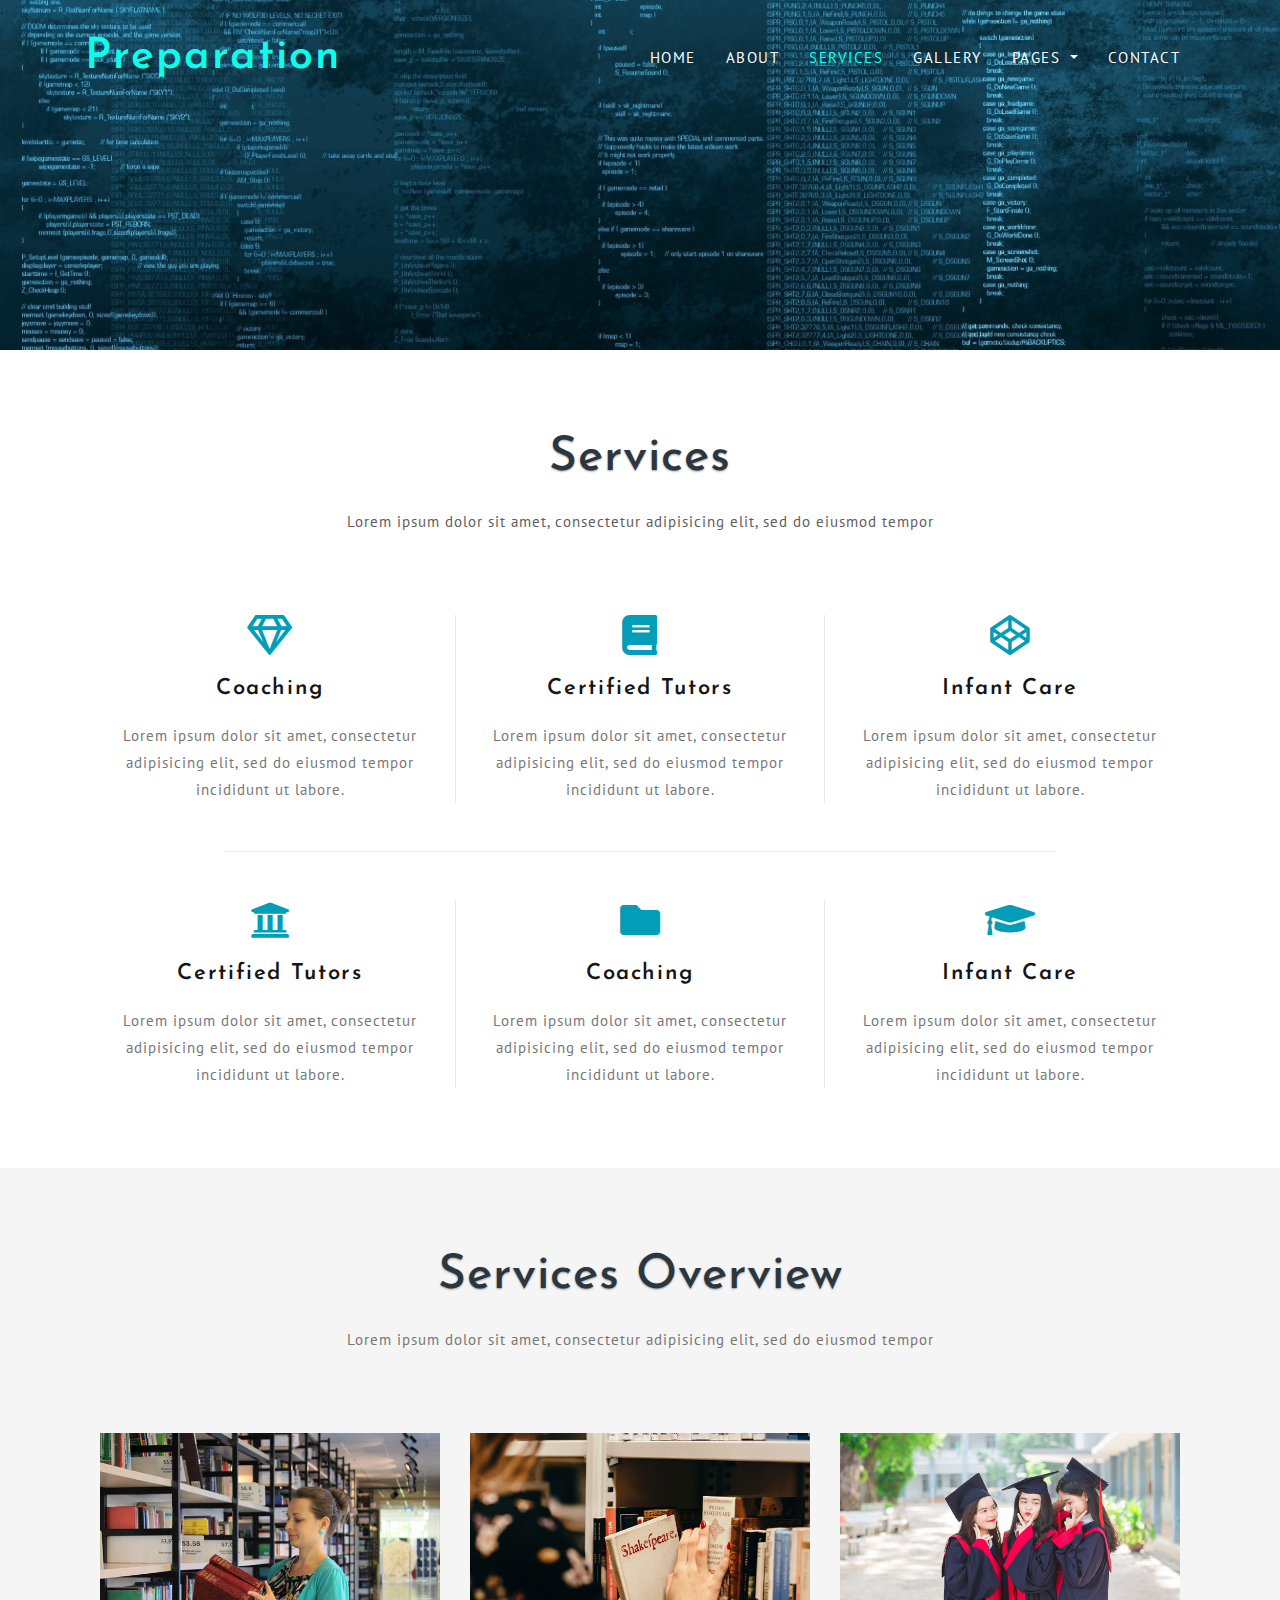
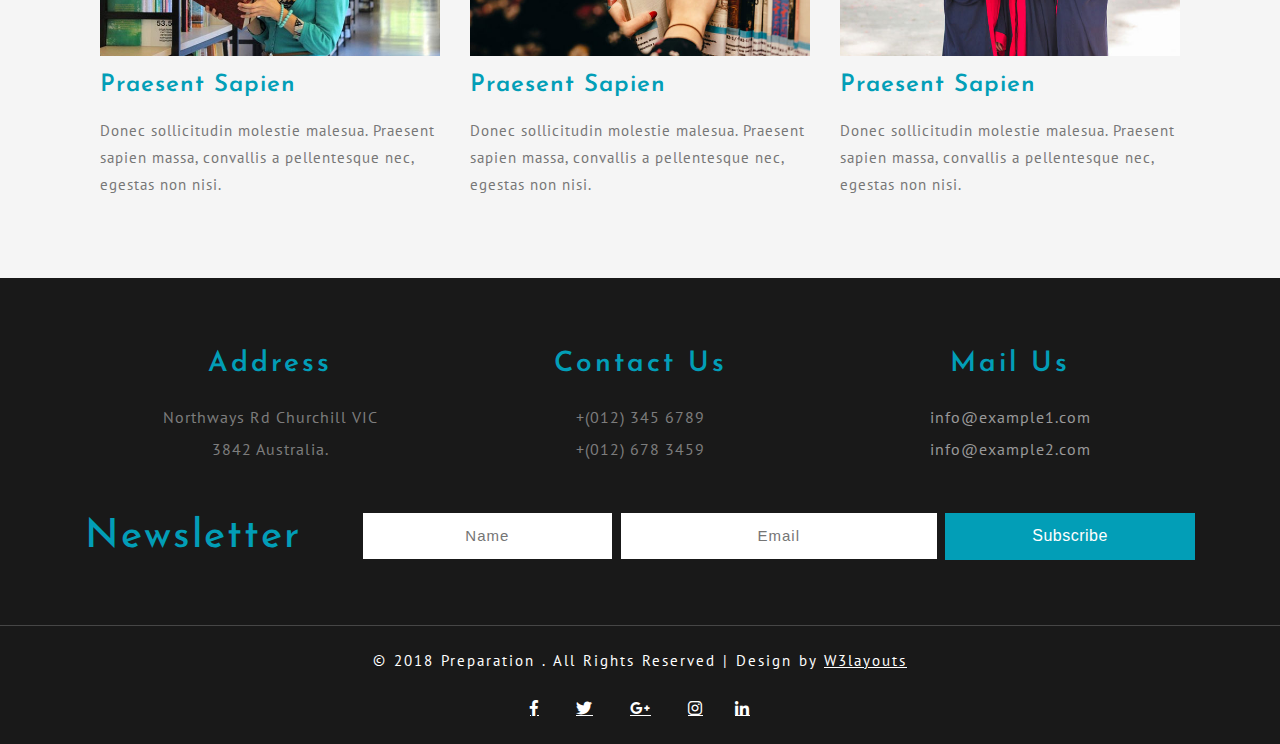
<file: services.html>
<!--A Design by W3layouts
   Author: W3layout
   Author URL: http://w3layouts.com
   License: Creative Commons Attribution 3.0 Unported
   License URL: http://creativecommons.org/licenses/by/3.0/
   -->
<!DOCTYPE html>
<html lang="zxx">
   <head>
      <title>Preparation an Education Category Bootstrap Responsive Website Template  | Services :: w3layouts</title>
      <!-- Meta Tags -->
	 <meta name="viewport" content="width=device-width, initial-scale=1">
    <meta charset="utf-8">
	<meta name="keywords" content="Preparation Responsive web template, Bootstrap Web Templates, Flat Web Templates, Android Compatible web template, 
Smartphone Compatible web template, free webdesigns for Nokia, Samsung, LG, Sony Ericsson, Motorola web design" />
	<script type="application/x-javascript">
		addEventListener("load", function () {
			setTimeout(hideURLbar, 0);
		}, false);

		function hideURLbar() {
			window.scrollTo(0, 1);
		}
	</script>
	<!-- // Meta Tags -->
      <!--booststrap-->
      <link href="css/bootstrap.min.css" rel="stylesheet" type="text/css" media="all">
      <!--//booststrap end-->
      <!-- font-awesome icons -->
      <link href="css/fontawesome-all.css" rel="stylesheet">
      <!-- //font-awesome icons -->
      <!--stylesheets-->
		<link href="css/style.css" rel='stylesheet' type='text/css' media="all">
      <!--//stylesheets-->
     <link href="//fonts.googleapis.com/css?family=Josefin+Sans:100,100i,300,300i,400,400i,600,600i,700,700i" rel="stylesheet">
<link href="//fonts.googleapis.com/css?family=PT+Sans:400,400i,700,700i" rel="stylesheet">
   </head>
   <body>

<!--/banner-->
<!-- banner -->
<header>
<div class="banner1">
	<div class="header-bar">
		<div class="container">
			<nav class="navbar navbar-expand-lg navbar-light">
               <div class="hedder-up">
				<h1><a class="navbar-brand" href="index.html">Preparation</a></h1>
			   </div>
              <button class="navbar-toggler" type="button" data-toggle="collapse" data-target="#navbarSupportedContent" aria-controls="navbarSupportedContent" aria-expanded="false" aria-label="Toggle navigation">
               <span class="navbar-toggler-icon"></span>
               </button>
               <div class="collapse navbar-collapse justify-content-end" id="navbarSupportedContent">
                   <ul class="navbar-nav">
							 <li class="nav-item">
								<a class="nav-link" href="index.html">Home <span class="sr-only">(current)</span></a>
							 </li>
							 <li class="nav-item">
								<a href="about.html" class="nav-link">About</a>
							 </li>
							  <li class="nav-item active">
								<a href="services.html" class="nav-link">Services</a>
							 </li>
							 <li class="nav-item">
								<a href="gallery.html" class="nav-link ">Gallery</a>
							 </li>
							  <li class="nav-item dropdown">
									<a class="nav-link dropdown-toggle" href="#" id="navbarDropdown" role="button" data-toggle="dropdown" aria-haspopup="true"
										aria-expanded="false">
										Pages
									</a>
									<div class="dropdown-menu" aria-labelledby="navbarDropdown">
										<a class="dropdown-item" href="codes.html">Codes</a>
										<div class="dropdown-divider"></div>
										<a class="dropdown-item" href="about.html">About</a>
									</div>
								</li>
							 <li class="nav-item">
								<a href="contact.html" class="nav-link">Contact</a>
							 </li>
						  </ul>
               </div>
            </nav>				
		</div>
   </div>
         <!-- //Navigation -->
</div>
	</header>
	<!-- //banner -->
	<!-- /services -->
<section class="what_you">
	<div class="container">
		<div class="wthree_head_section">
				<h3 class="w3l_header">Services</h3>
				<p>Lorem ipsum dolor sit amet, consectetur adipisicing elit, sed do eiusmod tempor</p>
			</div>
			
			<div class="row about-info-grids">
				<div class="col-md-4 about-info about-info1">
					<i class="far fa-gem"></i>
					<h4>Coaching</h4>
					<div class="h4-underline"></div>
					<p>Lorem ipsum dolor sit amet, consectetur adipisicing elit, sed do eiusmod tempor incididunt ut labore.</p>
				</div>
				<div class="col-md-4 about-info about-info2">
					<i class="fas fa-book"></i>
					<h4>Certified Tutors</h4>
					<div class="h4-underline"></div>
					<p>Lorem ipsum dolor sit amet, consectetur adipisicing elit, sed do eiusmod tempor incididunt ut labore.</p>
				</div>
				<div class="col-md-4 about-info about-info3">
					<i class="fab fa-codepen"></i>
					<h4>Infant Care</h4>
					<div class="h4-underline"></div>
					<p>Lorem ipsum dolor sit amet, consectetur adipisicing elit, sed do eiusmod tempor incididunt ut labore.</p>
				</div>
			</div>
			<div class="bord"></div>
			<div class="row about-info-grids">
				<div class="col-md-4 about-info about-info1">
					<i class="fas fa-university"></i>
					<h4>Certified Tutors</h4>
					<div class="h4-underline"></div>
					<p>Lorem ipsum dolor sit amet, consectetur adipisicing elit, sed do eiusmod tempor incididunt ut labore.</p>
				</div>
				<div class="col-md-4 about-info about-info2">
					<i class="fas fa-folder"></i>
					<h4>Coaching</h4>
					<div class="h4-underline"></div>
					<p>Lorem ipsum dolor sit amet, consectetur adipisicing elit, sed do eiusmod tempor incididunt ut labore.</p>
				</div>
				<div class="col-md-4 about-info about-info3">
					<i class="fas fa-graduation-cap"></i>
					<h4>Infant Care</h4>
					<div class="h4-underline"></div>
					<p>Lorem ipsum dolor sit amet, consectetur adipisicing elit, sed do eiusmod tempor incididunt ut labore.</p>
				</div>
			</div>
	</div>
</section>

<!-- //services -->
<!-- services -->
<section class="projects_w3ls">
	<div class="container">
		<div class="wthree_head_section">
				<h3 class="w3l_header">Services Overview</h3>
				<p>Lorem ipsum dolor sit amet, consectetur adipisicing elit, sed do eiusmod tempor</p>
			</div>
			<div class="row projects_w3ls_top">
                    <div class="col-md-4 projects_w3ls_left">
                            <img class="img-fluid" src="images/g4.jpg" alt="">
                             <h4>Praesent Sapien</h4>
                            <p>Donec sollicitudin molestie malesua. Praesent sapien massa, convallis a pellentesque nec, egestas non nisi.</p>
                           
                    </div>
                     <div class="col-md-4 projects_w3ls_left">
                            <img class="img-fluid" src="images/g2.jpg" alt="">
                            <h4>Praesent Sapien</h4>
                             <p>Donec sollicitudin molestie malesua. Praesent sapien massa, convallis a pellentesque nec, egestas non nisi.</p>
                            
                    </div>
					 <div class="col-md-4 projects_w3ls_left">
                            <img class="img-fluid" src="images/g3.jpg" alt="">
                            <h4>Praesent Sapien</h4>
                            <p>Donec sollicitudin molestie malesua. Praesent sapien massa, convallis a pellentesque nec, egestas non nisi.</p>
                           
                    </div>
					
                </div>
	</div>
</section>
<!-- //services -->

	<!-- Footer -->
	<footer>
	<section class="w3ls_address_mail_footer_grids">
		<div class="container">
		<div class="row">
			<div class="col-sm-4 w3ls_footer_grid_left">
				<h5 class="sub-head">Address</h5>
				<p>Northways Rd Churchill VIC
					<span>3842 Australia.</span>
				</p>
			</div>
			<div class="col-sm-4 w3ls_footer_grid_left">
				<h5 class="sub-head">Contact Us</h5>
				<p>+(012) 345 6789
					<span>+(012) 678 3459</span>
				</p>
			</div>
			<div class="col-sm-4 w3ls_footer_grid_left">
				<h5 class="sub-head">Mail Us</h5>
				<p>
					<a href="mailto:info@example.com">info@example1.com</a>
					<span>
						<a href="mailto:info@example.com">info@example2.com</a>
					</span>
				</p>
			</div>
			</div>
			
			<!-- Newsletter -->
	<div class="w3layouts_newsletter_right">
		<div class="row">
			<div class="col-md-3 n-left">
				<h6>Newsletter</h6>
			</div>
			<div class="col-md-9 n-right">
				<form action="#" method="post">
					<div class="input-flds">
						<input type="text" name="Name" placeholder="Name" required="">
					</div>
					<div class="input-flds">
						<input type="email" name="Email" placeholder="Email" required="">
					</div>
					<div class="input-flds">
						<input type="submit" value="Subscribe">
					</div>
				</form>
			</div>
		</div>
	</div>
	<!-- //Newsletter -->
	
		</div>
	</section>
	</footer>
	<section class="copyright-wthree">
		<div class="container">
			<p>&copy; 2018 Preparation . All Rights Reserved | Design by
				<a href="http://w3layouts.com/"> W3layouts </a>
			</p>
			<div class="w3l-social">
				<ul>
					<li>
						<a href="#" class="fab fa-facebook-f"></a>
					</li>
					<li>
						<a href="#" class="fab fa-twitter"></a>
					</li>
					<li>
						<a href="#" class="fab fa-google-plus-g"></a>
					</li>
					<li>
						<a href="#" class="fab fa-instagram"></a>
						<li>
							<li>
								<a href="#" class="fab fa-linkedin-in"></a>
								<li>
				</ul>
			</div>
		</div>
	</section>
	<!-- //Footer -->


     <!--js working-->
      <script src="js/jquery.min.js"></script>
      <!--//js working-->
	  <!-- requried-jsfiles-for owl -->
	<!-- smooth scrolling -->
	<script type="text/javascript" src="js/move-top.js"></script>
	<script type="text/javascript" src="js/easing.js"></script>
	<!-- here stars scrolling icon -->
	<script type="text/javascript">
		$(document).ready(function() {
			/*
				var defaults = {
				containerID: 'toTop', // fading element id
				containerHoverID: 'toTopHover', // fading element hover id
				scrollSpeed: 1200,
				easingType: 'linear' 
				};
			*/
								
			$().UItoTop({ easingType: 'easeOutQuart' });
								
			});
	</script>
	<!-- //here ends scrolling icon -->
<!-- //smooth scrolling -->
<!-- scrolling script -->
<script type="text/javascript">
	jQuery(document).ready(function($) {
		$(".scroll").click(function(event){		
			event.preventDefault();
			$('html,body').animate({scrollTop:$(this.hash).offset().top},1000);
		});
	});
</script> 
<!-- //scrolling script -->

<!--bootstrap working-->
    <script src="js/bootstrap.min.js"></script>
 <!-- //bootstrap working-->
   </body>
</html>
</file>
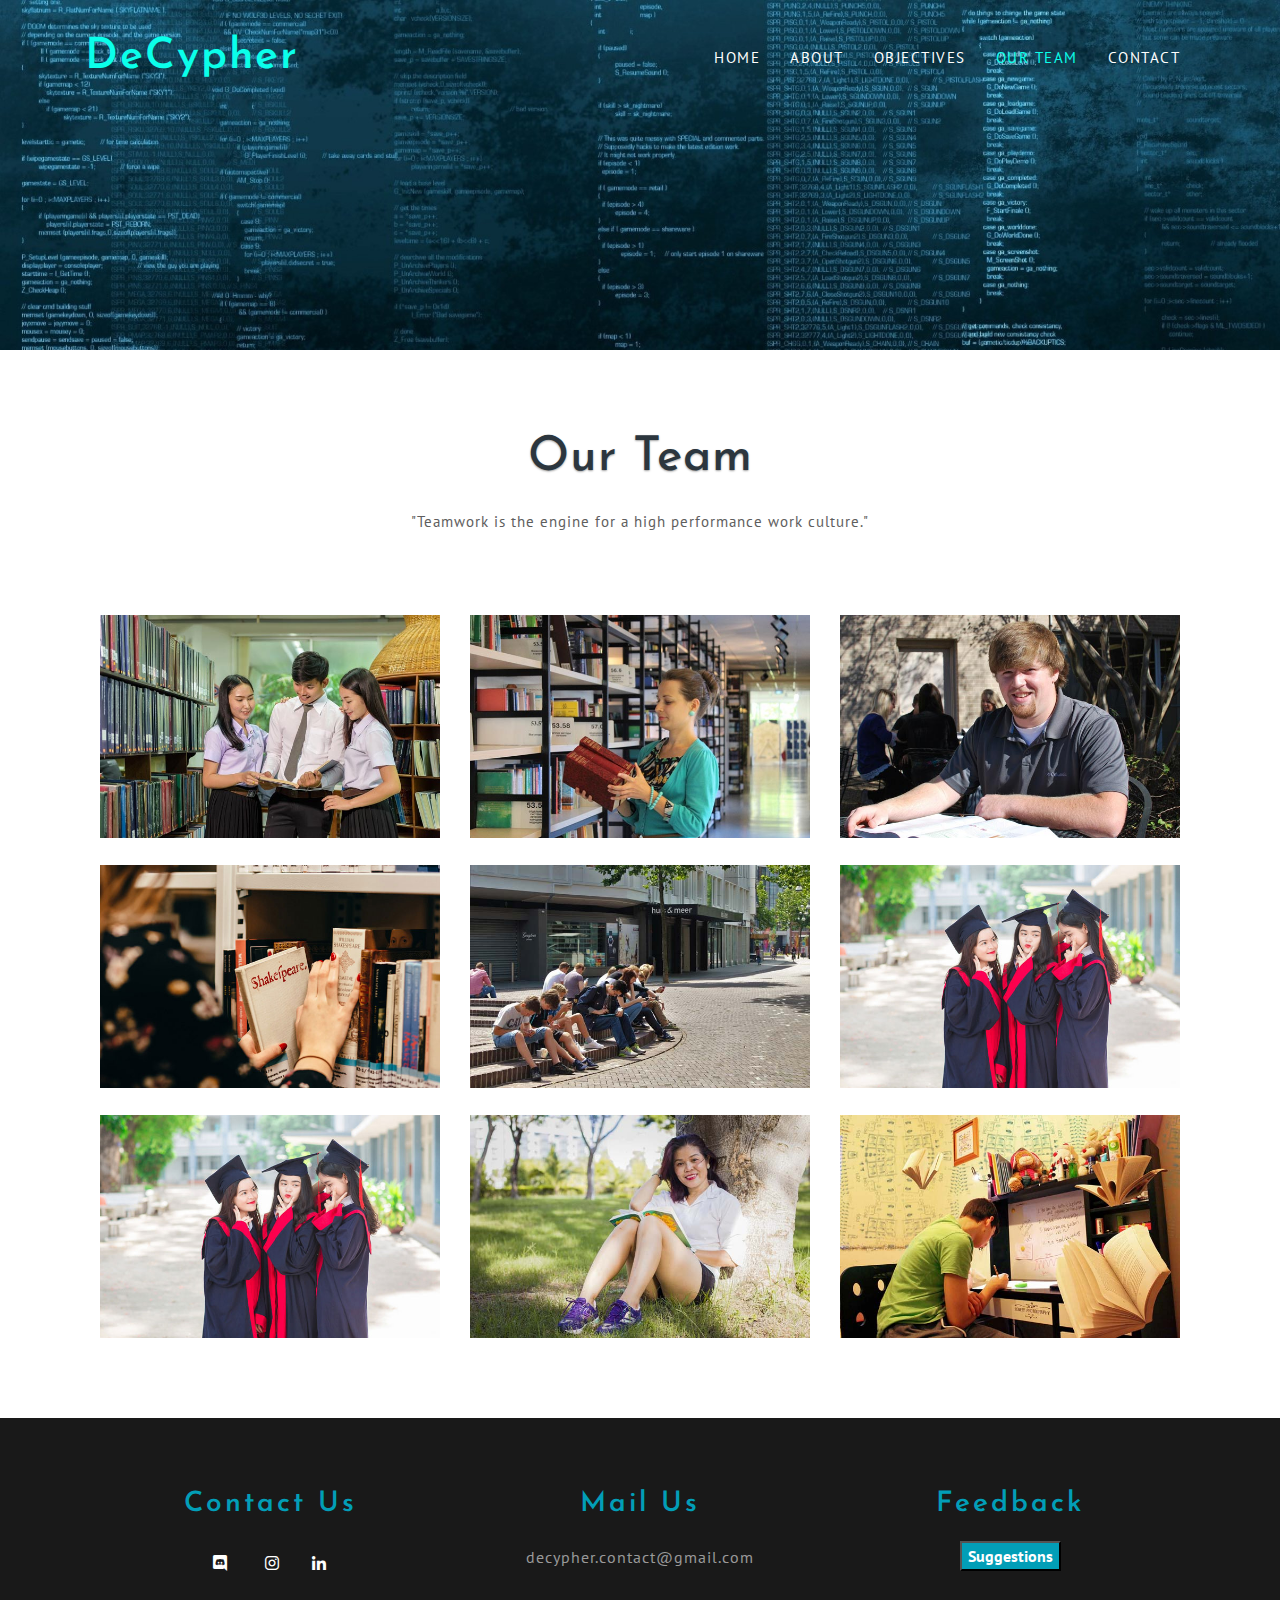
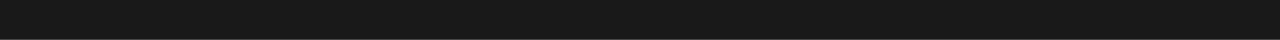
<file: team.html>
<!--A Design by W3layouts
   Author: W3layout
   Author URL: http://w3layouts.com
   License: Creative Commons Attribution 3.0 Unported
   License URL: http://creativecommons.org/licenses/by/3.0/
   -->
<!DOCTYPE html>
<html lang="zxx">
   <head>
      <title>DeCypher</title>
      <!-- Meta Tags -->
	 <meta name="viewport" content="width=device-width, initial-scale=1">
    <meta charset="utf-8">
	<meta name="keywords" content="Preparation Responsive web template, Bootstrap Web Templates, Flat Web Templates, Android Compatible web template, 
Smartphone Compatible web template, free webdesigns for Nokia, Samsung, LG, Sony Ericsson, Motorola web design" />
	<script type="application/x-javascript">
		addEventListener("load", function () {
			setTimeout(hideURLbar, 0);
		}, false);

		function hideURLbar() {
			window.scrollTo(0, 1);
		}
	</script>
	<!-- // Meta Tags -->
      <!--booststrap-->
      <link href="css/bootstrap.min.css" rel="stylesheet" type="text/css" media="all">
      <!--//booststrap end-->
      <!-- font-awesome icons -->
      <link href="css/fontawesome-all.css" rel="stylesheet">
      <!-- //font-awesome icons -->
	  <link rel="stylesheet" href="css/chocolat.css" type="text/css" media="screen"><!-- //Gallery Css -->
      <!--stylesheets-->
		<link href="css/style.css" rel='stylesheet' type='text/css' media="all">
      <!--//stylesheets-->
     <link href="//fonts.googleapis.com/css?family=Josefin+Sans:100,100i,300,300i,400,400i,600,600i,700,700i" rel="stylesheet">
<link href="//fonts.googleapis.com/css?family=PT+Sans:400,400i,700,700i" rel="stylesheet">
   </head>
   <body>

<!--/banner-->
<!-- banner -->
<header>
<div class="banner1">
	<div class="header-bar">
		<div class="container">
			<nav class="navbar navbar-expand-lg navbar-light">
               <div class="hedder-up">
				<h1><a class="navbar-brand" href="index.html">DeCypher</a></h1>
			   </div>
              <button class="navbar-toggler" type="button" data-toggle="collapse" data-target="#navbarSupportedContent" aria-controls="navbarSupportedContent" aria-expanded="false" aria-label="Toggle navigation">
               <span class="navbar-toggler-icon"></span>
               </button>
               <div class="collapse navbar-collapse justify-content-end" id="navbarSupportedContent">
                   <ul class="navbar-nav">
							 <li class="nav-item">
								<a class="nav-link" href="index.html">Home <span class="sr-only">(current)</span></a>
							 </li>
							 <li class="nav-item">
								<a href="about.html" class="nav-link">About</a>
							 </li>
							  <li class="nav-item">
								<a href="objectives.html" class="nav-link">Objectives</a>
							 </li>
							 <li class="nav-item active">
								<a href="team.html" class="nav-link ">Our Team</a>
							 </li>
							  <!-- <li class="nav-item dropdown">
									<a class="nav-link dropdown-toggle" href="#" id="navbarDropdown" role="button" data-toggle="dropdown" aria-haspopup="true"
										aria-expanded="false">
										Pages
									</a>
									<div class="dropdown-menu" aria-labelledby="navbarDropdown">
										<a class="dropdown-item" href="codes.html">Codes</a>
										<div class="dropdown-divider"></div>
										<a class="dropdown-item" href="about.html">About</a>
									</div>
								</li> -->
							 <li class="nav-item">
								<a href="contact.html" class="nav-link">Contact</a>
							 </li>
						  </ul>
               </div>
            </nav>				
		</div>
   </div>
         <!-- //Navigation -->
</div>
	</header>
	<!-- //banner -->
	<!--Gallery-->
	<section class="gallery">
		<div class="container">
			<div class="wthree_head_section">
				<h2 class="w3l_header">Our Team</h2>
				<p>"Teamwork is the engine for a high performance work culture."</p>
			</div>
			<div class="row agile_gallery_grids w3-agile demo">
				<div class="col-md-4 gal-sec">
					<div class="gallery-grid1">
						<a href="https://www.linkedin.com/in/rohan-goyal-42796a1b8/">
						<img src="images/g1.jpg" alt=" " class="img-responsive" />
						<div class="p-mask">
							<h4>ROHAN GOYAL</h4>
							<p>FOUNDER,MAIT</p>
						</div>
						</a>
					</div>
					<div class="gallery-grid1">
						<a href="https://www.linkedin.com/in/chaynika-arora/">
						<img src="images/g2.jpg" alt=" " class="img-responsive" />
						<div class="p-mask">
							<h4>chaynika arora</h4>
							<p>TECH LEAD(WEB-D),IGDTUW</p>
						</div>
						</a>
					</div>
					<div class="gallery-grid1">
						<a href="https://www.linkedin.com/in/vinayak-mishra-235600211/">
						<img src="images/g3.jpg" alt=" " class="img-responsive" />
						<div class="p-mask">
							<h4>VINAYAK MISHRA</h4>
							<p>TECH LEAD(DSA),MSIT</p>
						</div>
						</a>
					</div>
				</div>
				<div class="col-md-4 gal-sec">
					<div class="gallery-grid1">
						<a href="https://www.linkedin.com/in/thejollynaman/">
						<img src="images/g4.jpg" alt=" " class="img-responsive" />
						<div class="p-mask">
							<h4>NAMAN JOLLY</h4>
							<p>FOUNDER,MAIT</p>
						</div>
						</a>
					</div>
					<div class="gallery-grid1">
						<a href="https://www.linkedin.com/in/nehal-mishra-735704202/">
						<img src="images/g5.jpg" alt=" " class="img-responsive" />
						<div class="p-mask">
							<h4>Nehal Mishra</h4>
							<p>MEDIA & DESIGN HEAD,IGDTUW</p>
						</div>
						</a>
					</div>
					<div class="gallery-grid1">
						<a  href="https://www.linkedin.com/in/sahil-mahajan-62b29a203/">
						<img src="images/g6.jpg" alt=" " class="img-responsive" />
						<div class="p-mask">
							<h4>SAHIL MAHAJAN</h4>
							<p>TECH LEAD(CP),MSIT</p>
						</div>
						</a>
					</div>
				</div>
				<div class="col-md-4 gal-sec">
					<div class="gallery-grid1">
						<a href="https://www.linkedin.com/in/aditya-vats-2303601bb/">
						<img src="images/g7.jpg" alt=" " class="img-responsive" />
						<div class="p-mask">
							<h4>ADITYA VATS</h4>
							<p>FOUNDER,MAIT</p>
						</div>
						</a>
					</div>
					<div class="gallery-grid1">
						<a href="https://www.linkedin.com/in/keshav-chahal-884237125">
						<img src="images/g3.jpg" alt=" " class="img-responsive" />
						<div class="p-mask">
							<h4>KESHAV CHAHAL</h4>
							<p>CONTENT HEAD,MAIT</p>
						</div>
						</a>
					</div>
					<div class="gallery-grid1">
						<a href="https://www.linkedin.com/in/--rana-gaurav/">
						<img src="images/g9.jpg" alt=" " class="img-responsive" />
						<div class="p-mask">
							<h4>GAURAV SINGH</h4>
							<p>OUTREACH HEAD,MAIT</p>
						</div>
						</a>
					</div>
				</div>
			</div>
		</div>
	</section>
	<!--//Gallery-->

	<!-- Footer -->
	<footer>
		<section class="w3ls_address_mail_footer_grids">
			<div class="container">
			<div class="row">
				<!-- <div class="col-sm-4 w3ls_footer_grid_left">
					<h5 class="sub-head">Address</h5>
					<p>Northways Rd Churchill VIC
						<span>3842 Australia.</span>
					</p>
				</div> -->
				<div class="col-sm-4 w3ls_footer_grid_left">
					<h5 class="sub-head">Contact Us</h5>
					<!-- <p>+(012) 345 6789
						<span>+(012) 678 3459</span> -->
						<div class="w3l-social">
							<ul>
								<li>
									<a href="https://discord.com/invite/yaCaNEcBcn" class="fab fa-discord"></a>
								</li>
								<!-- <li>
									<a href="#" class="fab fa-twitter"></a>
								</li> -->
								<!-- <li>
									<a href="decypher.contact@gmail.com" class="fab fa-google-plus-g"></a>
								</li> -->
								<li>
									<a href="https://www.instagram.com/__decypher/" class="fab fa-instagram"></a>
									<li>
										<li>
											<a href="https://www.linkedin.com/company/80658869/admin/" class="fab fa-linkedin-in"></a>
											<li>
							</ul>
						</div>
					</p>
				</div>
				<div class="col-sm-4 w3ls_footer_grid_left">
					<h5 class="sub-head">Mail Us</h5>
					<p>
						<a href="mailto:decypher.contact@gmail.com">decypher.contact@gmail.com</a>
						<!-- <span>
							<a href="mailto:decypher.contact@gmail.com">decypher.contact@gmail.com</a>
						</span> -->
					</p>
				</div>
	
				<div class="col-sm-4 w3ls_footer_grid_left">
					<h5 class="sub-head">Feedback</h5>
					<button onclick="document.location='https://docs.google.com/forms/d/e/1FAIpQLSfMh0-i4P44Gu1jstYnsc1gnUVa-_WYrrLOwgXDu7JTrDypBw/viewform'">Suggestions</button>
				</div>
				</div>
				
				
		<!-- //Footer -->
     <!--js working-->
      <script src="js/jquery.min.js"></script>
      <!--//js working-->
<!--gallery -->
	<script src="js/jquery.chocolat.js"></script>
	<!--light-box-files -->
	<script type="text/javascript">
		$(function () {
			$('.gallery-grid1 a').Chocolat();
		});
	</script>
	<!-- //gallery -->

	<!-- smooth scrolling -->
	<script type="text/javascript" src="js/move-top.js"></script>
	<script type="text/javascript" src="js/easing.js"></script>
	<!-- here stars scrolling icon -->
	<script type="text/javascript">
		$(document).ready(function() {
			/*
				var defaults = {
				containerID: 'toTop', // fading element id
				containerHoverID: 'toTopHover', // fading element hover id
				scrollSpeed: 1200,
				easingType: 'linear' 
				};
			*/
								
			$().UItoTop({ easingType: 'easeOutQuart' });
								
			});
	</script>
	<!-- //here ends scrolling icon -->
<!-- //smooth scrolling -->
<!-- scrolling script -->
<script type="text/javascript">
	jQuery(document).ready(function($) {
		$(".scroll").click(function(event){		
			event.preventDefault();
			$('html,body').animate({scrollTop:$(this.hash).offset().top},1000);
		});
	});
</script> 
<!-- //scrolling script -->

<!--bootstrap working-->
    <script src="js/bootstrap.min.js"></script>
 <!-- //bootstrap working-->
   </body>
</html>
</file>
<file: css/style.css>
/*--
Author: W3layouts
Author URL: http://w3layouts.com
License: Creative Commons Attribution 3.0 Unported
License URL: http://creativecommons.org/licenses/by/3.0/
--*/

html,
body {
    padding: 0;
    margin: 0;
    background: #fff;
    letter-spacing: 1px;
 font-family: 'PT Sans', sans-serif;
}

body a {
    outline: none;
    transition: 0.5s all;
    -webkit-transition: 0.5s all;
    -moz-transition: 0.5s all;
    -o-transition: 0.5s all;
    -ms-transition: 0.5s all;
    text-decoration: none;
}

body a:hover {
    text-decoration: none;
}


body a:focus,
a:hover {
    text-decoration: none;
}

input[type="button"],
input[type="submit"] {
    transition: 0.5s all;
    -webkit-transition: 0.5s all;
    -moz-transition: 0.5s all;
    -o-transition: 0.5s all;
    -ms-transition: 0.5s all;
    letter-spacing: 1px;
   font-family: 'PT Sans', sans-serif;
}
select,input[type="email"],input[type="text"],input[type=password],
input[type="button"],input[type="submit"],textarea{
   font-family: 'Montserrat', sans-serif;
	transition:0.5s all;
	-webkit-transition:0.5s all;
	-moz-transition:0.5s all;
	-o-transition:0.5s all;
	-ms-transition:0.5s all;
	letter-spacing: 1px;
	
}
h1,
h2,
h3,
h4,
h5,
h6 {
    margin: 0;
    padding: 0;
   font-family: 'Josefin Sans', sans-serif;
    letter-spacing: 1px;
}
img.img-responsive {
    width: 100%;
}
p {
    margin: 0;
    padding: 0;
    letter-spacing: 1px;
    font-family: 'PT Sans', sans-serif;
}


ul {
    margin: 0;
    padding: 0;
	list-style-type: none;
}
.row{margin:0px;}
/*-- //Reset-Code --*/
.clr {
    color: #fff;
}
.lft{    text-align: left;}
.rigt{    text-align: right;}
/*-- header --*/
/*-- banner --*/

.center-container {
    padding: 2em 0 48em;
    background: rgba(0, 0, 0, 0.44);
}

.w3_agile_header_left {
    float: left;
}

.agile_header_right {
    float: right;
    margin-top: .7em;
}

.agile_header_right ul li {
    display: block;
    font-weight: 600;
    color: #fff;
    display: inline-block;
}

.agile_header_right ul li i {
    padding-right: 1.5em;
    color: #0accff;
}
.agile_header_right ul li a {
    color: #fff;
    text-decoration: none;
}
.agile_header_right ul li a:hover {
    color: #0accff;
}
.agile_header_right ul li a:before,
.agile_header_right ul li a:after {
    display: none;
}
.agile_header_right ul li:last-child {
    margin-left: 3em;
}
.w3_agileits_logo {
    float: left;
}
.w3_agileits_logo h1 a {
    font-size: 1.2em;
    color: #fff;
    display: block;
    text-decoration: none;
    font-weight: 700;
    letter-spacing: 2px;
}
.w3_agileits_logo h1 a span {
    display: block;
    font-size: .3em;
    font-weight: 600;
    color: #0accff;
    position: relative;
    letter-spacing: 3px;
}
.agileits_w3layouts_banner_info {
    width: 80%;
    margin: 0 auto;
    text-align: center;
}
.agileits_w3layouts_banner_info h2 {
    font-size: 2em;
    color: #fff;
    text-transform: capitalize;
    line-height: 2em;
}
.agileits_w3layouts_banner_info p {
    color: #fff;
    line-height: 2em;
    margin: 0 0 5em;
}
ul.top_agile_info_ad {
    width: 42%;
    margin: 1.4% auto 0;
    float: right;
}
ul.top_agile_info_ad li {
    list-style: none;
    display: inline-block;
    width: 50%;
    float: left;
    letter-spacing: 1px;
}
.w3l_header_contact_details_agile {
    float: right;
    width: 78%;
    text-align: left;
}
.w3_agileits_logo h1 a span {
    font-size: 12px;
    text-align: center;
    color: #FFC107;
}
.header_contact_details_agile i {
    color: #fff;
    width: 20%;
    float: left;
    text-align: center;
    margin-top: 13px;
    font-size: 1.5em;
}
.header-contact-detail-title {
    color: #7aba1e;
    font-size: 1.2em;
    font-weight: 600;
    margin-bottom: 7px;
}
a.w3l_header_contact_details_agile-info_inner,
.w3l_header_contact_details_agile a {
    font-size: 1em;
    color: #fff;
    text-align: left;
    letter-spacing: 1px;
}
/*-- nav --*/
.agileits_w3layouts_banner_nav {
    margin: 0 auto;
    width: 100%;
    position: absolute;
    z-index: 99;
    text-align: center;
    padding: 0em;
}
ul.navbar-nav {
    padding: 0px 0;
}
/*-- nav --*/
.header-bar {
    padding: 2em 0em;
}
h1 a.navbar-brand {
    padding-top: 0px;
    font-size: 43px;
    color: #0bffea !important;
    text-transform: capitalize;
    font-weight: 600;
    letter-spacing: 2px;
    padding-bottom: 0;
    margin-right: 0;
}
a.navbar-brand span {
    color: #868c94!important;
    /* font-size: 22px; */
    font-weight: 500;
    text-transform: capitalize;
    padding-left: 0.3em;
    border-left: 1px solid #dadada;
    margin-left: 0.3em;
}
.navbar-light .navbar-nav .nav-link {
    color: #fff;
    font-size: 15px;
    letter-spacing: 0.1em;
    text-transform: uppercase;
    margin: 0px 15px;
	padding: 0px 0px;
    transition: 0.5s all;
    -webkit-transition: 0.5s all;
    -moz-transition: 0.5s all;
    -o-transition: 0.5s all;
    -ms-transition: 0.5s all;
}

nav.navbar.navbar-toggleable-md.navbar-light {
    padding:0em;
    background: rgba(255, 255, 255, 0);
}
.navbar-light .navbar-nav .nav-link:focus, .navbar-light .navbar-nav .nav-link:hover {
    color:#0bffea;
}
.navbar-light .navbar-nav .active>.nav-link,
.navbar-light .navbar-nav .nav-link.active, 
.navbar-light .navbar-nav .nav-link.open, 
.navbar-light .navbar-nav .open>.nav-link {
    color: #0bffea;
}
.navbar {
    padding: 0;
}
/*-- //nav --*/
/*-- //header --*/ 
/*--/banner --*/
.main_section_agile.inner {
    background: url(../images/banner1.jpg)no-repeat 0px 0px;
    background-size: cover;
    -webkit-background-size: cover;
    -moz-background-size: cover;
    -o-background-size: cover;
    -ms-background-size: cover;
    min-height: 350px;
}
/*--- slider-css --*/

.agile_banner_text_info h3 {
    font-size: 4em;
    letter-spacing: 3px;
    font-weight: 600;
    text-transform: capitalize;
    text-shadow: 2px 2px 2px rgba(16, 16, 16, 0.57);
    color: #fff;
}

.agile_banner_text_info h3 span {
    font-weight: 700;
    display: block;
    letter-spacing: 3px;
    font-size: 17px;
    text-transform: uppercase;
    font-family: 'Open Sans', sans-serif;
    text-shadow: 2px 2px 2px rgba(16, 16, 16, 0.57);
    color: #FFC107;
}

.agile_banner_text_info label {
    font-weight: 700;
    display: block;
    letter-spacing: 5px;
    font-size: 17px;
    text-transform: uppercase;
    font-family: 'Open Sans', sans-serif;
    text-shadow: 2px 2px 2px rgba(16, 16, 16, 0.57);
    text-align: right;
    color: #FFC107;
}

.agile_banner_text_info {
    position: absolute;
    z-index: 9;
    top: 45%;
    left: 0%;
    text-align: center;
    width: 100%;
}

.slider {
    position: relative;
}

.rslides {
    position: relative;
    list-style: none;
    overflow: hidden;
    width: 100%;
    padding: 0;
    margin: 0;
}

.rslides li {
    -webkit-backface-visibility: hidden;
    position: absolute;
    display: none;
    width: 100%;
    left: 0;
    top: 0;
}

.rslides li:first-child {
    position: relative;
    display: block;
    float: left;
}

.rslides img {
    display: block;
    height: auto;
    float: left;
    width: 100%;
    border: 0;
}

.rslides_tabs {
    z-index: 9;
    position: absolute;
    bottom: -1%;
    right: 0%;
}

.rslides_tabs li {
    display: inline-block;
    margin: 0 2px;
    list-style: none;
}

.rslides_tabs li:first-child {
    margin-left: 0;
}

.rslides_tabs .rslides_here a {
    color: #fff;
    font-weight: bold;
}

#slider3-pager a {
    display: inline-block;
}

#slider3-pager img {
    float: left;
    display: block;

}

.rslides_tabs a {
    border: 4px solid rgba(239, 232, 232, 0.28);

}

#slider3-pager .rslides_here a {
    background: transparent;
    border: 4px solid #0bffea;

}

a.rslides_nav.rslides1_nav.prev {
    position: absolute;
    left: 0%;
    color: #fff;
    top: 36%;
    z-index: 9999;
    text-transform: uppercase;
    font-weight: 400;
    letter-spacing: 1px;
    display: none;
}

a.rslides_nav.rslides1_nav.next {
    right: 0%;
    position: absolute;
    color: #fff;
    top: 36%;
    z-index: 9999;
    text-transform: uppercase;
    font-weight: 400;
    letter-spacing: 1px;
    display: none;
}

#home {
    position: relative;
}

ul#slider li:nth-child(1) {
    background: url(../images/pic1.jpg)no-repeat 0px 0px;
    background-size: cover;
    -webkit-background-size: cover;
    -moz-background-size: cover;
    -o-background-size: cover;
    -ms-background-size: cover;
    min-height: 800px;
}

ul#slider li:nth-child(2) {
    background: url(../images/pic2.jpg)no-repeat 0px 0px;
    background-size: cover;
    -webkit-background-size: cover;
    -moz-background-size: cover;
    -o-background-size: cover;
    -ms-background-size: cover;
    min-height: 800px;
}

ul#slider li:nth-child(3) {
    background: url(../images/pic3.jpg)no-repeat 0px 0px;
    background-size: cover;
    -webkit-background-size: cover;
    -moz-background-size: cover;
    -o-background-size: cover;
    -ms-background-size: cover;
    min-height: 800px;
}

ul#slider li:nth-child(4) {
    background: url(../images/pic4.jpg)no-repeat 0px 0px;
    background-size: cover;
    -webkit-background-size: cover;
    -moz-background-size: cover;
    -o-background-size: cover;
    -ms-background-size: cover;
    min-height: 800px;
}
.agile_banner_text_info p {
    font-size: 16px;
    color: #ffff;
    margin: 1em auto;
    line-height: 1.8em;
    width: 40%;
    letter-spacing: 2px;
    text-align: center;
}

/*-- responsive-mediaqueries --*/

@media (max-width:1440px) {
    .agile_banner_text_info h3 {
        font-size: 4.8em;
        letter-spacing: 3px;
    }
}

@media (max-width:667px) {
    .rslides_tabs {
        padding: 0.3em 1em;
        margin-top: 6px;
    }
    a.rslides_nav.rslides1_nav.prev,
    a.rslides_nav.rslides1_nav.next {
        font-size: 0.9em;
    }
    .agile_banner_text_info {
        top: 32%;
    }
}

@media (max-width:667px) {
    .rslides_tabs {
        padding: 0;
        margin-top: 6px;
    }
    .rslides_tabs a {
        width: 45px;
        height: 45px;
    }
    #slider3-pager .rslides_here a {
        width: 45px;
        height: 45px;
    }
    #slider3-pager img {
        width: 40px;
        height: 40px;
    }
    .rslides_tabs a {
        border: 2px solid rgba(239, 232, 232, 0.28);
    }
    #slider3-pager .rslides_here a {
        border: 2px solid #FFC107;
    }
}
/*-- //responsive-mediaqueries --*/
/*--//banner --*/
/*--services --*/
.w3-services{
  padding:5em 0;
}
.w3-services-left-grid h3 {
    color: #fff;
}
.w3-services-left-grid h4 {
    font-size: 1.4em;
    color: #fff;
	margin-bottom: 1em;
    text-transform: uppercase;
    letter-spacing: 2px;
}
.w3-services-left-grid p, .w3-icon-grid1 p {
    font-size: 15px;
    line-height: 28px;
    letter-spacing: 0.5px;
    text-transform: capitalize;
    color: #777;
}
.Supp {
    float: left;
    width: 80%;
    margin-left: 5%;
}
.w3-icon-grid1 i {
    font-size: 16px;
    color: #fff;
    float: left;
    width: 40px;
    height: 40px;
    background:#029EB7;
    text-align: center;
    line-height: 40px;
    border-radius: 50%;
}
.w3-icon-grid-gap1:nth-child(2){
    margin: 3em 0;
}
.w3-services-right-grid h3 {
    text-transform: capitalize;
    color: #58575d;
    font-size: 21px;
    font-weight: 600;
    letter-spacing: 1px;
    margin-top: 6px;
    margin-bottom: 15px;
}
.w3-services-left-grid a {
    color: #fff;
    text-transform: capitalize;
    border: 2px solid #fff;
    padding: 10px 20px;
    font-size: 14px;
    letter-spacing: 1px;
}

.w3-services-left-grid a:hover{
    background: #1cc7d0;
    border: 2px solid #1cc7d0;
}
.more{
	margin:2em 0;
}
.w3-services-right-grid {
    padding-left: 4em;
}
/*-- //services --*/
/*-- what we do --*/
.w3l_header {
    text-align: center;
    font-size: 3em;
    color: #2c363e;
    text-shadow: 0 1px 2px rgba(0, 0, 0, 0.37);
}
.wthree_head_section p {
    font-size: 15px;
    text-align: center;
    margin: 20px auto;
    width: 60%;
    color: #5e5e5e;
    line-height: 1.8em;
    letter-spacing: 1px;
}
.wthree_head_section {
    margin-bottom: 5em;
}
.about-info-grids {
    text-align: center;
}
.bord {
    background: #e8e8e8;
    height: 1px;
    width: 75%;
    margin: 3em auto;
}
.about-info.about-info2 {
   border-left: 1px solid #e8e8e8;
   border-right: 1px solid #e8e8e8;
}
.about-info-grids p {
    font-size: 15px;
    margin:0;
    color: #777;
    font-weight: 400;
	line-height:1.8em;
}
.about-info-grids h4 {
    font-size: 22px;
    color: #151515;
    letter-spacing: .075em;
    font-weight: 600;
    text-transform: capitalize;
    margin: 20px 0;
}
.about-info-grids i {
    font-size: 40px;
    color:#029EB7;
}
section.what_you {
    padding: 5em 0;
}
/*-- //what we do --*/
.w3_agileits_header.two {
    color: #fff;
}
/*--classes --*/
.ser-agile {
    background: url(../images/pic1.jpg) no-repeat 0px 0px;
    background-size: cover;
    -webkit-background-size: cover;
    -moz-background-size: cover;
    -o-background-size: cover;
    -ms-background-size: cover;
	padding:5em 0;
}
.grid1 {
    background: #029EB7;
    padding: 4em 4em;
    transition: 0.5s all;
    text-align: center;
}
.w3l-info h5 {
    font-style: italic;
    color: #0e0e0e;
    font-size: 20px;
    letter-spacing: 1px;
}
.w3l-info h6 {
    font-style: italic;
    color: #fff;
    font-size: 16px;
    letter-spacing: 1px;
}
.w3l-info h4 {
    color: #fff;
    font-size: 20px;
    line-height: 1.8em;
    letter-spacing: 1px;
    margin: .5em 0;
    font-weight: 600;
    text-transform: uppercase;
}
/*-- //classes --*/
/*-- testimonials --*/
.test {
    background: url(../images/pic1.jpg) no-repeat 0px 0px;
    background-size: cover;
    -webkit-background-size: cover;
    -moz-background-size: cover;
    -o-background-size: cover;
    -ms-background-size: cover;
    padding: 5em 0;
}
.test-grid p {
	font-size: 0.9em;
	color: #fff;
	line-height: 2em;
	margin-bottom: 1em;
}

.test-grid h4 {
	font-size: 1.4em;
	color: #000;
	font-weight: 600;
	letter-spacing: .5px;
	margin: 0em 0 0.2em;
}
.test-grid span {
    font-size: 15px;
    color: #ffffff;
    font-style: italic;
}

.agile {
	margin-bottom: 2em;
}

.test-grid1-agileinfo {
    background: #029EB7;
    position: relative;
    padding: 2em;
}
img.img-r {
	position: absolute;
	bottom: -20px;
	right: -17px;
	width: 100px;
	height: 100px;
	border-radius: 100px;
	border: 9px solid rgba(255, 255, 255, 0.25);
}

/*-- //testimonials --*/
/*-- stats --*/
.features {   
    padding: 5em 0;
	
}
h3.subheading-w3-agile {
    font-size: 40px;
    margin-bottom: 1em;
    color: #000;
}
.stat-grids p {
    font-size: 4em;
    font-weight: 700;
    letter-spacing: 3px;
    color: #777;
}

.stat-grids h3 {
    font-size: 1.5em;
    color: #029eb7;
    letter-spacing: 1px;
    font-weight: 700;
    margin-top: 5px;
}

.stat-grids:nth-child(1),
.stat-grids:nth-child(2) {
	margin-bottom: 1.5em;
}
.about-left {
    padding: 0;
}
/*--//stats --*/
/*-- newsletter--*/

.n-right,
.n-left {
	padding: 0;
}

.n-left h6 {
    font-size: 2.5em;
    letter-spacing: 2px;
    color: #029eb7;
    font-weight: 500;
}
.w3layouts_newsletter_right input[type="submit"],
.w3layouts_newsletter_right input[type="text"] {
	width: 30%;
}
.w3layouts_newsletter_right {
    margin-top: 3em;
}
.sub-head {
    color: #029eb7;
    font-size: 28px;
    font-weight: 600;
    letter-spacing: 3px;
    margin-bottom: 0.5em;
    text-transform: capitalize;
    line-height: 45px;
}
.w3layouts_newsletter_right input[type="email"],
.w3layouts_newsletter_right input[type="text"] {
	outline: none;
	border: none;
	padding: 10px;
	background: #fff;
	border: 2px solid #ffffff;
	color: #212121;
	font-size: 15px;
	text-align: center;
	float: left;
}

.w3layouts_newsletter_right input[type="email"] {
	width: 38%;
	margin: 0 1%;
}

.w3layouts_newsletter_right input[type="submit"] {
	color: #fff;
	letter-spacing: 0.5px;
	font-size: 16px;
	text-transform: capitalize;
	padding: 9.5px 0px;
	border: none;
	outline: none;
	background: #029eb7;
	border: 2px solid #029eb7;
	cursor: pointer;
	-webkit-transition: 0.5s all;
	-moz-transition: 0.5s all;
	-ms-transition: 0.5s all;
	-o-transition: 0.5s all;
	transition: 0.5s all;
}

.w3layouts_newsletter_right input[type="submit"]:hover {
	background: transparent;
	color: #fff;
}

/*-- //newsletter--*/
/*-- footer --*/

.map-w3-agileits iframe {
	width: 100%;
	height: 100%;
	border: none;
}

.map-w3-agileits {
	padding: 1em;
	background: rgb(255, 204, 84);
	flex-basis: 50%;
	-webkit-flex-basis: 50%;
}

.w3l-social ul {
	padding: 0;
	margin: 0;
}

.w3l-social ul li {
	display: inline-block;
}

.w3l-social ul li a {
	text-align: center;
}

.w3l-social ul li a {
	margin: 0 1em;
	font-size: 16px;
	color: #ffffff;
	border-radius: 50%;
	-webkit-border-radius: 50%;
	-moz-border-radius: 50%;
	-o-border-radius: 50%;
	-ms-border-radius: 50%;
	transition: 0.5s all;
	-webkit-transition: 0.5s all;
	-moz-transition: 0.5s all;
	-o-transition: 0.5s all;
	-ms-transition: 0.5s all;
}

.w3l-social ul li a.fa-facebook:hover {
	color: #3b5998;
}

.w3l-social ul li a.fa-twitter:hover {
	color: #1da1f2;
}

.w3l-social ul li a.fa-google-plus:hover {
	color: #dd4b39;
}

.w3l-social ul li a.fa-instagram:hover {
	color: #e1306c;
}

.w3l-social ul li a.fa-linkedin:hover {
	color: #00a0dc;
}

.w3l-social ul li a:hover,
.w3l-social ul li a:focus {
	text-decoration: none;
}

.w3l-social {
    text-align: center;
    margin-top: 1.5em;
}

.w3ls_address_mail_footer_grids {
    padding: 4em 0;
    background: #191919;
    border-bottom: 1px solid #464646;
}
.w3ls_footer_grid_left p {
	color: #7d7d7d;
	line-height: 2em;
	font-size: 1em;
	letter-spacing: 1px;
}

.w3ls_footer_grid_left {
	text-align: center;
}

.w3ls_footer_grid_left p span {
	display: block;
}

.w3ls_footer_grid_left p a {
	color: #999;
	text-decoration: none;
}

h6.footer-logo {
	text-align: center;
	margin: 3em 0 2em;
}

h6.footer-logo a {
	text-decoration: none;
	color: #faf8f7;
	font-size: 35px;
	left: 0.4em;
	font-family: 'Monoton', cursive;
	margin: 0.2em 0 0.3em;
	display: inline-block;
}

h6.footer-logo a span {
	color: #3d59e8;
	font-family: 'Monoton', cursive;
	font-size: 60px;
	font-weight: bold;
}

h6.footer-logo a:hover,
h6.footer-logo a:focus {
	text-decoration: none;
	outline: none;
}

.copyright-wthree {
	background: #191919;
	padding: 1.5em 0;
}

.copyright-wthree p {
	color: #fff;
	font-size: 15px;
	letter-spacing: 2px;
	font-weight: 300;
	word-spacing: 1px;
	text-align: center;
}

.copyright-wthree a {
	color: #ffffff;
	text-decoration: underline;
}

.copyright-wthree a:hover {
	color: #029eb7;
}

/*-- //Footer --*/
.banner1 {
    background: url(../images/code.jpg) no-repeat 0px 0px;
    background-size: cover;
    -webkit-background-size: cover;
    -moz-background-size: cover;
    -o-background-size: cover;
    -ms-background-size: cover;
    min-height: 350px;
    text-align: center;
}
.about-top p {
    font-size: 1em;
    color:#777676;
    width: 50%;
    line-height: 1.8em;
    margin: 0 auto;
}
.about-agile {
    background: url(../images/3.jpg)no-repeat;
    background-attachment: fixed;
    background-size: cover;
	-webkit-background-size: cover;
	-o-background-size: cover;
	-ms-background-size: cover;
	-moz-background-size: cover;
	text-align: center;
	padding:5em 0;
}
.about-bottom.inner-padding {
    padding: 5em 0;
}
.team {
    padding: 5em 0;
}
.about-layer1 {
    padding-bottom: 5em;
}
.about-agile p {
    font-size: 1em;
    color: #fff;
    letter-spacing: 1px;
    text-align: center;
    margin: 1em auto 0em;
    line-height: 1.8em;
}
.about-bott-right {
    text-align: center;
}
.about-bott-right h5 {
    color: #029eb7;
    font-size: 24px;
    margin-bottom: 0.7em;
    font-weight: bold;
    letter-spacing: 2px;
}
.about-bott-right p {
    font-size: 17px;
    color: #777;
    line-height: 30px;
    letter-spacing: 1px;
    font-weight: 600;
}
/*--//inner About --*/
/*-- team --*/
.agile_team_grid h4{
	font-size:1.5em;
	color:#029eb7;
	margin:1em 0 .5em;
/*-- agileits --*/
}
.agile_team_grid p {
    color: #777;
    font-size: 15px;
    letter-spacing: 1.5px;
    font-weight: 600;
}
.agile_team_grid {
    text-align: center;
}
.view {
    margin: 0;
    float: none;
    overflow: hidden;
    position: relative;
    text-align: center;
}
.view,.view .mask,.view .content{
	width: 255px;
    height: 298px;
}
.view .mask,.view .content {
   position: absolute;
   overflow: hidden;
   top: 0;
   left: 0;
}
.view img {
   display: block;
   position: relative;
}
.view h5 {
	text-transform: capitalize;
    color:#ffffff;
    text-align: center;
    position: relative;
    font-size: 1.7em;
    margin:2.5em 0 .5em;
}
.view p {
    /* font-style: italic; */
    line-height: 1.8em;
    font-size: 15px;
    position: relative;
    color: #fff;
    padding: 0px 20px 20px;
    text-align: center;
}
.view-sixth img {
    -webkit-transition: all 0.4s ease-in-out 0.5s;
    -moz-transition: all 0.4s ease-in-out 0.5s;
    -o-transition: all 0.4s ease-in-out 0.5s;
    -ms-transition: all 0.4s ease-in-out 0.5s;
    transition: all 0.4s ease-in-out 0.5s;
    width: 100%;
}
.view-sixth .mask {
   background-color:rgba(2, 158, 183, 0.84);
   -ms-filter: "progid: DXImageTransform.Microsoft.Alpha(Opacity=0)";
   filter: alpha(opacity=0);
   opacity: 0;
   -webkit-transition: all 0.3s ease-in 0.4s;
   -moz-transition: all 0.3s ease-in 0.4s;
   -o-transition: all 0.3s ease-in 0.4s;
   -ms-transition: all 0.3s ease-in 0.4s;
   transition: all 0.3s ease-in 0.4s;
   padding: 8em 0 0;
}
.view-sixth h5 {
   -ms-filter: "progid: DXImageTransform.Microsoft.Alpha(Opacity=0)";
   filter: alpha(opacity=0);
   opacity: 0;
   background: transparent;
   -webkit-transform: scale(10);
   -moz-transform: scale(10);
   -o-transform: scale(10);
   -ms-transform: scale(10);
   transform: scale(10);
   -webkit-transition: all 0.3s ease-in-out 0.1s;
   -moz-transition: all 0.3s ease-in-out 0.1s;
   -o-transition: all 0.3s ease-in-out 0.1s;
   -ms-transition: all 0.3s ease-in-out 0.1s;
   transition: all 0.3s ease-in-out 0.1s;
}
.view-sixth p {
   -ms-filter: "progid: DXImageTransform.Microsoft.Alpha(Opacity=0)";
   filter: alpha(opacity=0);
   opacity: 0;
   -webkit-transform: scale(10);
   -moz-transform: scale(10);
   -o-transform: scale(10);
   -ms-transform: scale(10);
   transform: scale(10);
   -webkit-transition: all 0.3s ease-in-out 0.2s;
   -moz-transition: all 0.3s ease-in-out 0.2s;
   -o-transition: all 0.3s ease-in-out 0.2s;
   -ms-transition: all 0.3s ease-in-out 0.2s;
   transition: all 0.3s ease-in-out 0.2s;
}
.agile_team_grid:hover .view-sixth .mask,.view-sixth:hover .mask {
   -ms-filter: "progid: DXImageTransform.Microsoft.Alpha(Opacity=100)";
   filter: alpha(opacity=100);
   opacity: 1;
   -webkit-transition-delay: 0s;
   -moz-transition-delay: 0s;
   -o-transition-delay: 0s;
   -ms-transition-delay: 0s;
   transition-delay: 0s;
}
.agile_team_grid:hover .view-sixth img,.view-sixth:hover img {
   -webkit-transition-delay: 0s;
   -moz-transition-delay: 0s;
   -o-transition-delay: 0s;
   -ms-transition-delay: 0s;
   transition-delay: 0s;
}
.agile_team_grid:hover .view-sixth h5,.view-sixth:hover h5 {
   -ms-filter: "progid: DXImageTransform.Microsoft.Alpha(Opacity=100)";
   filter: alpha(opacity=100);
   opacity: 1;
   -webkit-transform: scale(1);
   -moz-transform: scale(1);
   -o-transform: scale(1);
   -ms-transform: scale(1);
   transform: scale(1);
   -webkit-transition-delay: 0.1s;
   -moz-transition-delay: 0.1s;
   -o-transition-delay: 0.1s;
   -ms-transition-delay: 0.1s;
   transition-delay: 0.1s;
}
.agile_team_grid:hover .view-sixth p,.view-sixth:hover p {
   -ms-filter: "progid: DXImageTransform.Microsoft.Alpha(Opacity=100)";
   filter: alpha(opacity=100);
   opacity: 1;
   -webkit-transform: scale(1);
   -moz-transform: scale(1);
   -o-transform: scale(1);
   -ms-transform: scale(1);
   transform: scale(1);
   -webkit-transition-delay: 0.2s;
   -moz-transition-delay: 0.2s;
   -o-transition-delay: 0.2s;
   -ms-transition-delay: 0.2s;
   transition-delay: 0.2s;
}
.view-sixth .agileits_social_icons{
   -ms-filter: "progid: DXImageTransform.Microsoft.Alpha(Opacity=0)";
   filter: alpha(opacity=0);
   opacity: 0;
   -webkit-transform: translateY(100px);
   -moz-transform: translateY(100px);
   -o-transform: translateY(100px);
   -ms-transform: translateY(100px);
   transform: translateY(100px);
   -webkit-transition: all 0.3s ease-in-out 0.1s;
   -moz-transition: all 0.3s ease-in-out 0.1s;
   -o-transition: all 0.3s ease-in-out 0.1s;
   -ms-transition: all 0.3s ease-in-out 0.1s;
   transition: all 0.3s ease-in-out 0.1s;
}
.agile_team_grid:hover .view-sixth .agileits_social_icons,.view-sixth:hover .agileits_social_icons{
   -ms-filter: "progid: DXImageTransform.Microsoft.Alpha(Opacity=100)";
   filter: alpha(opacity=100);
   opacity: 1;
   -webkit-transform: translateY(0px);
   -moz-transform: translateY(0px);
   -o-transform: translateY(0px);
   -ms-transform: translateY(0px);
   transform: translateY(0px);
   -webkit-transition-delay: 0.3s;
   -moz-transition-delay: 0.3s;
   -o-transition-delay: 0.3s;
   -ms-transition-delay: 0.3s;
   transition-delay: 0.3s;
}
/*-- //team --*/
.projects_w3ls {
    padding: 5em 0;
    background: #f5f5f5;
}
.projects_w3ls h4 {
    font-size: 1.5em;
    margin-bottom: .7em;
    letter-spacing: 1px;
    font-weight: 600;
    color: #029eb7;
    margin-top: 15px;
}
.projects_w3ls p {
    line-height: 1.8em;
    font-size: 15px;
    letter-spacing: 1px;
    color: #777;
}
/*-- Gallery Section --*/

.gallery-grid1 img {
	width: 100%;
	cursor: pointer;
}

/*--Gallery hover effect--*/
.gallery {
    padding: 5em 0;
}
.gallery-grid1 {
	position: relative;
	overflow: hidden;
	cursor: pointer;
}

.gallery-grid1:nth-child(2),
.gallery-grid1:nth-child(3) {
	margin-top: 1.7em;
}

.gallery-grid1 .p-mask,
.row .product .vm-product-media-container .p-mask {
	opacity: 0;
	visibility: hidden;
	background: rgba(25, 24, 24, 0.8);
	bottom: 0%;
	position: absolute;
	padding: 1.3em 1.3em;
	width: 100%;
	-webkit-transform: translate3d( 0px, 100%, 0px);
	-moz-transform: translate3d( 0px, 100%, 0px);
	-ms-transform: translate3d( 0px, 100%, 0px);
	-o-transform: translate3d( 0px, 100%, 0px);
	transform: translate3d( 0px, 100%, 0px);
	-webkit-transition: all .5s ease 0s;
	-moz-transition: all .5s ease 0s;
	transition: all .5s ease 0s;
	text-align: left;
	border-bottom: 6px solid #273b7b;
}

.gallery-grid1 .p-mask .p-desc {
	color: #a3a3a3;
	position: relative;
	display: block;
	margin-bottom: 10px;
	padding-bottom: 10px;
	font-size: 1em;
}

.gallery-grid1:hover .p-mask,
.row .product:hover .p-mask {
	opacity: 1;
	visibility: visible;
	-webkit-transform: translate3d( 0px, 0px, 0px);
	-moz-transform: translate3d( 0px, 0px, 0px);
	-ms-transform: translate3d( 0px, 0px, 0px);
	-o-transform: translate3d( 0px, 0px, 0px);
	transform: translate3d( 0px, 0px, 0px);
}

.p-mask h4 {
	color: #029eb7;
	font-size: 1.2em;
	text-decoration: none;
	line-height: 1.8em;
	text-transform: uppercase;
	font-weight: bold;
}

.p-mask p {
	margin: 0;
	color: #fff;
	font-size: 15px;
	letter-spacing: 1px;
}


/*-- //Gallery Section --*/
/*--Contact --*/
.tax {
    padding: 5em 0;
}
.tax label {
    margin-bottom: 7px;
    color: #000;
    letter-spacing: 1px;
}
.tax_right {
    background: url(../images/1.jpg) no-repeat;
    background-size: cover;
    background-position: center;
	min-height:411px;
}
.tax p {
    font-size: 16px;
    color: #777;
    line-height: 28px;
    margin-bottom: 3em;
    letter-spacing: 1px;
}
.tax_left {
    padding-right: 3em;
}
.form-right-w3l {
    float: left;
    width: 49%;
}
.form-left-w3l {
    float: left;
    width: 49%;
	margin-right:2%;
}
div#contact h3 {
	color: #fbfafa;
}
.contact-page {
    padding: 5em 0;
}

.contact-page h3.tittle {
	color: #fff;
}

.contact-agile h4 {
	text-align: left;
	font-weight: 600;
	font-size: 28px;
	letter-spacing: 1px;
	margin-bottom: 13px;
	text-transform: capitalize;
	color: #029eb7;
}

.contact-agile h4:nth-child(3) {
	margin-top: 1em;
}

@media(min-width:992px) {
	.contact-eql {
		display: -webkit-flex;
		display: flex;
		-webkit-justify-content: space-between;
		justify-content: space-between;
	}
}

.contact-left {
	flex-basis: 38%;
	-webkit-flex-basis: 38%;
}

.contact-middle {
	flex-basis: 60%;
	-webkit-flex-basis: 60%;
}

.contact-left,
.contact-middle {
	padding: 2em;
	box-sizing: border-box;
}

.add-info span {
	font-size: 1.1em;
	color: #029eb7;
	display: inline-block;
	float: left;
	margin-right: 1em;
}

.add-info p, .add-info p a {
    font-size: 15px;
    letter-spacing: 1px;
    margin-bottom: 15px;
    color: #000;
    text-decoration: none;
}
.add-info p a:hover {
	color: #029eb7;
	text-decoration: none;
}

.contact-left .w3ls-social-icons a:nth-child(1) {
	margin-left: 0px!important;
}

.contact-agile p.heading-btm-w3ls,
.sevices-w3layouts p.heading-btm-w3ls {
	color: #e7e3e3;
}

.contact-middle input[type="text"],
.contact-middle input[type="email"],
textarea {
	width: 100%;
	padding: 11px 20px;
	border: 1px solid #777;
}

.contact-middle p {
	color: #cecece;
	font-weight: bold;
	margin-bottom: 4px;
	margin-left: 5px;
	font-size: 16px;
}

.form-fields-agileinfo:nth-child(2) {
	margin: 1.2em 0;
}

input[type="text"]:focus,
input[type="email"]:focus,
textarea:focus {
	outline: none;
}

textarea {
	height: 74px;
	resize: none;
	width: 100%;
}

textarea:focus {
	outline: none;
}

.submit {
	float: right;
	margin-top: 10px;
	color: #000;
}

.submit .glyphicon {
	font-size: 16px;
	border: none;
	padding: 0;
}

.contact-middle input[type="submit"] {
	background: #029eb7;
	border: none;
	border: 2px solid #029eb7;
	padding: .7em 2.5em;
	outline: none;
	font-size: 16px;
	text-transform: capitalize;
	letter-spacing: 2px;
	color: #fff;
	margin-top: 2em;
	cursor:pointer;
}

.contact-middle input[type="submit"]:hover {
	background: transparent;
	color: #029eb7;
}

.form-agileinfo {
	width: 48%;
	margin-right: 24px;
	float: left;
}
/*--//Contact --*/
p.para-w3-agileits {
    font-size: 15px;
    color: #777;
    line-height: 1.8em;
}
/*--Map --*/

.map-w3ls {
	padding: 1em 1em .7em;
	background: #fff;
}

.map-w3ls iframe {
	width: 100%;
	height: 300px;
	border: none;
}
/*-- //Map--*/
/*--Typography--*/
.well {
    font-weight: 300;
    font-size: 14px;
}
.list-group-item {
    font-weight: 300;
    font-size: 14px;
}
li.list-group-item1 {
    font-size: 14px;
    font-weight: 300;
}
.typo p {
    font-size: 14px;
    font-weight: 300;
}
.show-grid [class^=col-] {
    background: #fff;
	text-align: center;
	margin-bottom: 10px;
	line-height: 2em;
	border: 10px solid #f0f0f0;
}
.show-grid [class*="col-"]:hover {
	background: #e0e0e0;
}
.grid_3{
	margin-bottom:2em;
}
.xs h3, h3.m_1{
	color:#000;
	font-size:1.7em;
	font-weight:300;
	margin-bottom: 1em;
}
.grid_3 p{
	color: #999;
	font-size: 0.85em;
	margin-bottom: 1em;
	font-weight: 300;
}
.grid_4{
	background:none;
	margin-top:50px;
}
.label {
	font-weight: 300 !important;
	border-radius:4px;
}  
.grid_5{
	background:none;
	padding:2em 0;
}
.grid_5 h3, .grid_5 h2, .grid_5 h1, .grid_5 h4, .grid_5 h5, h3.hdg, h3.bars {
    margin-bottom: 1em;
    color: #029eb7;
    font-weight: 700;
    font-size: 30px;
    letter-spacing: 2px;
}
.table > thead > tr > th, .table > tbody > tr > th, .table > tfoot > tr > th, .table > thead > tr > td, .table > tbody > tr > td, .table > tfoot > tr > td {
	border-top: none !important;
}
.tab-content > .active {
	display: block;
	visibility: visible;
}
.pagination > .active > a, .pagination > .active > span, .pagination > .active > a:hover, .pagination > .active > span:hover, .pagination > .active > a:focus, .pagination > .active > span:focus {
	z-index: 0;
}
.badge-primary {
	background-color: #03a9f4;
}
.badge-success {
	background-color: #fb5710;
}
.badge-warning {
	background-color: #ffc107;
}
.badge-danger {
	background-color: #e51c23;
}
.grid_3 p{
	line-height: 2em;
	color: #888;
	font-size: 0.9em;
	margin-bottom: 1em;
	font-weight: 300;
}
.bs-docs-example {
	margin: 1em 0;
}
section#tables  p {
	margin-top: 1em;
}
.tab-container .tab-content {
	border-radius: 0 2px 2px 2px;
	border: 1px solid #e0e0e0;
	padding: 16px;
	background-color: #ffffff;
}
.table td, .table>tbody>tr>td, .table>tbody>tr>th, .table>tfoot>tr>td, .table>tfoot>tr>th, .table>thead>tr>td, .table>thead>tr>th {
	padding: 15px!important;
}
.table > thead > tr > th, .table > tbody > tr > th, .table > tfoot > tr > th, .table > thead > tr > td, .table > tbody > tr > td, .table > tfoot > tr > td {
	font-size: 0.9em;
	color: #999;
	border-top: none !important;
}
.tab-content > .active {
	display: block;
	visibility: visible;
}
.label {
	font-weight: 300 !important;
}
.label {
	padding: 4px 6px;
	border: none;
	text-shadow: none;
}
.alert {
	font-size: 0.85em;
}
h1.t-button,h2.t-button,h3.t-button,h4.t-button,h5.t-button {
	line-height:2em;
	margin-top:0.5em;
	margin-bottom: 0.5em;
}
li.list-group-item1 {
	line-height: 2.5em;
}
.input-group {
	margin-bottom: 20px;
}
.in-gp-tl{
	padding:0;
}
.in-gp-tb{
	padding-right:0;
}
.list-group {
	margin-bottom: 48px;
}
ol {
	margin-bottom: 44px;
}
h2.typoh2{
    margin: 0 0 10px;
}
@media (max-width:768px){
.grid_5 {
	padding: 0 0 1em;
}
.grid_3 {
	margin-bottom: 0em;
}
}
@media (max-width:640px){
h1, .h1, h2, .h2, h3, .h3 {
	margin-top: 0px;
	margin-bottom: 0px;
}
.grid_5 h3, .grid_5 h2, .grid_5 h1, .grid_5 h4, .grid_5 h5, h3.hdg, h3.bars {
	margin-bottom: .5em;
}
.progress {
	height: 10px;
	margin-bottom: 10px;
}
ol.breadcrumb li,.grid_3 p,ul.list-group li,li.list-group-item1 {
	font-size: 14px;
}
.breadcrumb {
	margin-bottom: 25px;
}
.well {
	font-size: 14px;
	margin-bottom: 10px;
}
h2.typoh2 {
	font-size: 1.5em;
}
.label {
	font-size: 60%;
}
.in-gp-tl {
	padding: 0 1em;
}
.in-gp-tb {
	padding-right: 1em;
}
}
@media (max-width:480px){
.grid_5 h3, .grid_5 h2, .grid_5 h1, .grid_5 h4, .grid_5 h5, h3.hdg, h3.bars {
	font-size: 1.2em;
}
.table h1 {
	font-size: 26px;
}
.table h2 {
	font-size: 23px;
	}
.table h3 {
	font-size: 20px;
}
.label {
	font-size: 53%;
}
.alert,p {
	font-size: 14px;
}
.pagination {
	margin: 20px 0 0px;
}
.grid_3.grid_4.w3layouts {
	margin-top: 25px;
}
}
@media (max-width: 320px){
.grid_4 {
	margin-top: 18px;
}
h3.title {
	font-size: 1.6em;
}
.alert {
	padding: 10px;
	margin-bottom: 10px;
}
ul.pagination li a {
	font-size: 14px;
	padding: 5px 11px;
}
.list-group {
	margin-bottom: 10px;
}
.well {
	padding: 10px;
}
.nav > li > a {
	font-size: 14px;
}
table.table.table-striped,.table-bordered,.bs-docs-example {
		display: none;
}
}
/*-- //typography --*/
.typo {
    padding: 5em 0;
}
.form-group.row {
    margin-bottom: 1rem;
}
.bd-example {
    padding: 2em;
    border: 1px solid #eee;
    margin-bottom: 2em;
}
/*-- to-top --*/
#toTop {
	display: none;
	text-decoration: none;
	position: fixed;
	bottom: 24px;
	right: 1%;
	overflow: hidden;
	z-index: 999; 
    width: 64px;
    height: 64px;
	border: none;
	text-indent: 100%;
	background: url("../images/arrow.png") no-repeat 0px 0px;
}
#toTopHover {
    width: 64px;
    height: 64px;
	display: block;
	overflow: hidden;
	float: right;
	opacity: 0;
	-moz-opacity: 0;
	filter: alpha(opacity=0);
}
/*-- //to-top --*/

/*--responsive--*/
@media(max-width:1920px){
	
}
@media(max-width:1680px){
	
}
@media(max-width:1600px){
	
}
@media(max-width:1440px){
.agile_banner_text_info p {
    width: 46%;
}
}
@media(max-width:1366px){
}
@media(max-width:1280px){
	.agile_banner_text_info p {
    width: 50%;
}
.agile_banner_text_info {
        top: 40%;
    }
    .agile_banner_text_info h3 {
        font-size: 4.5em;
        letter-spacing: 3px;
    }
	ul#slider li:nth-child(1), ul#slider li:nth-child(2), ul#slider li:nth-child(3), ul#slider li:nth-child(4) {
    min-height: 650px;
}
}
@media(max-width:1080px){
.banner1 {
    min-height: 300px;
}
  .agile_banner_text_info h3 {
        font-size: 3.8em;
        letter-spacing: 2px;
    }
    .agile_banner_text_info p {
    letter-spacing: 4px;
    margin: 1em auto;
    font-size: 1em;
    width: 64%;
}
.agile_banner_text_info {
        top: 41%;
    }
	ul#slider li:nth-child(1), ul#slider li:nth-child(2), ul#slider li:nth-child(3), ul#slider li:nth-child(4) {
    min-height: 576px;
}
.w3-services-right-grid {
    padding-left: 1em;
}
.Supp {
    width: 78%;
}
.grid1 {
    padding: 4em 2em;
}
.stat-grids h3 {
    font-size: 1.3em;
}
.stat-grids p {
    font-size: 3.5em;
}
.view, .view .mask, .view .content {
    width: 204px;
    height: 237px;
}
}
@media(max-width:1050px){
  .agile_banner_text_info {
        top: 41%;
    }
	.agile_banner_text_info h1 span {
        letter-spacing: 2px;
        font-size: 14px;
    }
	.rslides_tabs {
    bottom: -1%;
}
}
@media(max-width:1024px){	
	.agile_banner_text_info h3 {
    font-size: 3.5em;
}
.agile_banner_text_info {
        top: 39%;
    }
}
@media(max-width:991px){
div#navbarSupportedContent {
    position: absolute;
    width: 97%;
    left: 0px;
    top: 49px;
    z-index: 999;
    background: #000000;
}
ul.navbar-nav {
    width: 100%;
    left: 0px;
    text-align: center;
	padding: 1em 0em;
}	
li.nav-item {
    margin: 10px 0px;
}
.navbar-light .navbar-toggler {
    border-color:#0bffea;
    background:#0bffea;
    padding: 2px 6px;
    margin-top: 5px;
    outline: none;
    margin-right: 0px;
	z-index: 9999;
	cursor: pointer;
    border-radius: 0px;
	transition: 0.5s all;
    -webkit-transition: 0.5s all;
    -moz-transition: 0.5s all;
    -o-transition: 0.5s all;
    -ms-transition: 0.5s all;
}
.navbar-light .navbar-toggler:hover {
    background:#0bffea;
}
.dropdown-menu.show {
    text-align: center;
    background: #000;
}
.dropdown-item {
    color: #ffffff;
}
.dropdown-divider {
    background-color: #000000;
}
.dropdown-item:focus, .dropdown-item:hover {
   color: #029eb7;
    text-decoration: none;
    background-color: #000000;
}
.dropdown-item.active, .dropdown-item:active {
    color: #029eb7;
    text-decoration: none;
    background-color: #000000;
}
.navbar-light .navbar-nav .nav-link {
    color: #fff;
}
.agile_banner_text_info h3 {
    font-size: 3em;
    letter-spacing: 2px;
}
.agile_banner_text_info p {
    width: 90%;
}
  .agile_banner_text_info {
        top: 37%;
    }
.rslides_tabs {
    bottom: -1%;
}
.w3l_header {
    font-size: 2.7em;
}
.wthree_head_section p {
    width: 100%;
}
.w3-services-left-grid {
    text-align: center;
    margin-bottom: 2em;
}
.ser-lef-agile:nth-child(2) {
    margin: 1em 0;
}
.stat-grids p {
    font-size: 3em;
}
.n-left h6 {
    font-size: 1.8em;
}
.sub-head {
    font-size: 26px;
}
.dropdown-divider {
    margin: 0rem 0;
    border-top: 1px solid #000000;
}
.navbar-light .navbar-nav .active>.nav-link, .navbar-light .navbar-nav .nav-link.active, .navbar-light .navbar-nav .nav-link.show, .navbar-light .navbar-nav .show>.nav-link {
    color: #fff;
}
.view, .view .mask, .view .content {
    width: 151px;
    height: 176px;
}
.agile_team_grid h4 {
    font-size: 1.3em;
}
.view-sixth .mask {
    padding: 5em 0 0;
}
.w3l-social ul li a {
    margin: 0 0.5em;
}
}
@media(max-width:900px) {
    .agile_banner_text_info {
        top: 41%;
    }
}
@media(max-width:800px){
.navbar-light .navbar-nav .nav-link {
    font-size: 14px;
}
    .agile_banner_text_info {
        top: 36%;
    }
	.rslides_tabs {
    bottom: -1%;
}
.w3-services {
    padding: 3em 0;
}
.ser-agile {
    padding: 3em 0;
}
section.what_you {
    padding: 3em 0;
}
.test {
    padding: 3em 0;
}
.features {
    padding: 3em 0;
}
.w3ls_address_mail_footer_grids {
    padding: 3em 0;
}
.wthree_head_section {
    margin-bottom: 3em;
}
.about-bottom.inner-padding {
    padding: 3em 0;
}
.team {
    padding: 3em 0;
}
.projects_w3ls {
    padding: 3em 0;
}
.gallery {
    padding: 3em 0;
}
.contact-page {
    padding: 3em 0 0;
}
.typo {
    padding: 3em 0;
}
}
@media(max-width:768px){
.banner1 {
    min-height: 270px;
}
}
@media(max-width:736px){
	 .agile_banner_text_info h3 {
        font-size: 3em;
        letter-spacing: 2px;
    }
    .agile_banner_text_info {
        top: 32%;
    }
	 .agile_banner_text_info {
        top: 32%;
    }
	.w3l_header {
    font-size: 2.5em;
}
.w3-icon-grid-gap1:nth-child(2) {
    margin: 0em 0;
}
.w3-services-left-grid {
    margin-bottom: 0em;
}
.w3-icon-grid1 {
    margin-top: 2em;
}
.about-info.about-info2 {
    border-left: none;
    border-right: none;
	margin:1.5em 0;
}
.hrms {
    margin-bottom: 2em;
}
.sub-head {
    font-size: 23px;
	    letter-spacing: 2px;
}
.n-left h6 {
    margin-bottom: 0.5em;
}
.copyright-wthree p {
    font-size: 15px;
    letter-spacing: 1px;
    word-spacing: 0px;
}
.agile_team_grid {
    float: left;
    width: 50%;
    margin-bottom: 2em;
}
.view, .view .mask, .view .content {
    width: 225px;
    height: 256px;
}
.projects_w3ls_left:nth-child(2){
    margin: 1.5em 0;
}
.gallery-grid1:nth-child(2), .gallery-grid1:nth-child(3) {
    margin-top: 0;
}
.gallery-grid1 {
    margin-bottom: 1.5em;
}
}
@media(max-width:667px){
	 .agile_banner_text_info p {
        letter-spacing: 3px;
        margin: 1em 0 0em auto;
        font-size: 1em;
    }
    .agile_banner_text_info h3 {
        font-size: 2.8em;
        letter-spacing: 1px;
    }
    .agile_banner_text_info {
        top: 38%;
    }
	ul#slider li:nth-child(1), ul#slider li:nth-child(2), ul#slider li:nth-child(3), ul#slider li:nth-child(4) {
    min-height: 450px;
}
.header-bar {
    padding: 1.5em 0em;
}
.rslides_tabs {
    bottom: -1%;
}
.view, .view .mask, .view .content {
    width: 279px;
    height: 309px;
}
.team {
    padding: 3em 0 1em;
}
.view-sixth .mask {
    padding: 8em 0 0;
}
}
@media(max-width:640px){
.banner1 {
    min-height: 240px;
}
   .agile_banner_text_info {
        top: 38%;
    }
	.agile_banner_text_info h3 {
    font-size: 2.5em;
}
}
@media(max-width:600px){
	    .agile_banner_text_info h3 {
        font-size: 2.3em;
        letter-spacing: 1px;
    }
	h1 a.navbar-brand {
    font-size: 40px;
	}
.view, .view .mask, .view .content {
    width: 246px;
    height: 286px;
}
}
@media(max-width:568px){
.header-bar {
    padding: 0.8em 0em;
}
.banner1 {
    min-height: 210px;
}
 .agile_banner_text_info {
        top: 37%;
    }
	.agile_banner_text_info p {
    letter-spacing: 2px;
    margin: 1em auto;
    font-size: 1em;
}
.stat-grids{
    text-align: center;
}
.test-grid h4 {
    font-size: 1.2em;
}
.view, .view .mask, .view .content {
    width: 230px;
    height: 267px;
}
.view-sixth .mask {
    padding: 7em 0 0;
}
}
@media(max-width:480px){
	 .agile_banner_text_info p {
        letter-spacing: 1px;
        margin: 0.3em 0 0em auto;
        font-size: 0.9em;
    }
    .agile_banner_text_info h3 {
        font-size: 1.9em;
        letter-spacing: 1px;
    }
    .w3ls-button a,
    .w3l-button a,
    .w3ls-about-left a {
        text-decoration: none;
        padding: .4em 1em;
        font-size: 0.8em;
    }
    .agile_banner_text_info {
        top: 37%;
    }
	.agile_banner_text_info p {
        letter-spacing: 2px;
        margin: 0.7em 0 1em auto;
        font-size: 0.9em;
    }
	ul#slider li:nth-child(1), ul#slider li:nth-child(2), ul#slider li:nth-child(3), ul#slider li:nth-child(4) {
    min-height: 400px;
}
.w3l_header {
    font-size: 2.3em;
	letter-spacing:0px;
}
.view, .view .mask, .view .content {
    width: 187px;
    height: 217px;
}
.view-sixth .mask {
    padding: 6em 0 0;
}
.contact-agile h4 {
    font-size: 24px;
}
}
@media(max-width:440px){
	ul#slider li:nth-child(1), ul#slider li:nth-child(2), ul#slider li:nth-child(3), ul#slider li:nth-child(4) {
    min-height: 380px;
}
.view, .view .mask, .view .content {
    width: 168px;
    height: 196px;
}
.view-sixth .mask {
    padding: 5em 0 0;
}
}
@media(max-width:414px){
.banner1 {
    min-height: 180px;
}
a.navbar-brand span {
    padding-left: 0.1em;
    margin-left: 0.1em;
}
  .agile_banner_text_info h3 {
    font-size: 1.5em;
    letter-spacing: 1px;
}
    .agile_inner {
        min-height: 157px;
    }
    .agile_banner_text_info {
        top: 40%;
    }
	.w3l_header {
    font-size: 2.1em;
}
.w3layouts_newsletter_right input[type="email"] {
    width: 100%;
    margin: 1% 0%;
}
.w3layouts_newsletter_right input[type="submit"], .w3layouts_newsletter_right input[type="text"] {
    width: 100%;
}
.view, .view .mask, .view .content {
    width: 336px;
    height: 350px;
}
.agile_team_grid {
    width: 100%;
}
.view-sixth .mask {
    padding: 10em 0 0;
}
.contact-left, .contact-middle {
    padding: 1em 1em;
}
}
@media(max-width:384px){
	h1 a.navbar-brand {
    font-size: 31px;
}
  .agile_banner_text_info {
        top: 39%;
    }
	.view, .view .mask, .view .content {
    width: 305px;
    height: 320px;
}
.view-sixth .mask {
    padding: 9em 0 0;
}
}
@media(max-width:375px){
	.view, .view .mask, .view .content {
    width: 295px;
    height: 320px;
}
}
@media(max-width:320px){
.banner1 {
    min-height: 150px;
}
h1 a.navbar-brand {
    font-size: 30px;
	letter-spacing:0;
}
.navbar-toggler-right {
    right: 0rem !important;
}
.header-bar {
    padding: 0.5em 0em;
}
 .agile_banner_text_info label {
        letter-spacing: 2px;
    }
    .agile_banner_text_info {
        top: 25%;
    }
	  .wthree_banner_bottom_grid_right h4 {
        font-size: 1.2em;
    }
    .agile_banner_bottom_grid_left_grid {
        width: 50px;
        height: 50px;
    }
    .agile_banner_bottom_grid_left_grid span {
        font-size: 1.7em;
    }
    .agile_banner_text_info {
        top: 37%;
    }
    .agile_banner_text_info h3 {
        font-size: 1.2em;
        letter-spacing: 0px;
    }
    .w3-button {
        margin: 1em auto 0;
        width: 82%;
    }
	.agile_banner_text_info p {
    letter-spacing: 1px;
    margin: 0.3em auto;
    font-size: 0.9em;
    width: 93%;
}
  ul#slider li:nth-child(1),
    ul#slider li:nth-child(2),
    ul#slider li:nth-child(3),
    ul#slider li:nth-child(4) {
        min-height: 320px;
    }
	.w3l_header {
    font-size: 2em;
}
.w3-services {
    padding: 2.5em 0;
}
.wthree_head_section {
    margin-bottom: 2em;
}
.Supp {
    width: 74%;
}
.w3-services-right-grid h3 {
    font-size: 18px;
	margin-bottom: 6px;
}
.w3-icon-grid1 {
    padding: 0;
}
.ser-agile {
    padding: 2.5em 0;
}
.w3l-info h4 {
    font-size: 18px;
}
.grid1 {
    padding: 2em 2em;
}
.w3l-info h5 {
    font-size: 18px;
}
section.what_you {
    padding: 2.5em 0;
}
.test {
    padding: 2.5em 0;
}
.features {
    padding: 2.5em 0;
}
.stat-grids p {
    font-size: 2em;
}
.w3ls_address_mail_footer_grids {
    padding: 2.5em 0;
}
.about-info-grids h4 {
    font-size: 20px;
}
.about-bottom.inner-padding {
    padding: 2.5em 0;
}
.team {
    padding: 2.5em 0;
}
.view, .view .mask, .view .content {
    width: 241px;
    height: 280px;
}
.view-sixth .mask {
    padding: 8em 0 0;
}
.projects_w3ls {
    padding: 2.5em 0;
}
.projects_w3ls h4 {
    font-size: 1.4em;
    margin-bottom: .3em;
}
.gallery {
    padding: 2.5em 0 1em;
}
.contact-page {
    padding: 2.5em 0px 0px;
}
.typo {
    padding: 2.5em 0;
}
}
button{
    background-color: #029eb7;
    color: white;
    cursor: pointer;
}
/*--//responsive--*/
</file>
<file: css/chocolat.css>
body{
	margin:0;
	padding:0;
}
#Choco_overlay{
    background: #0a0a0a !important;
	position: fixed;
	top: 0;
	left: 0;
	z-index: 1000;
	width: 100%;
	height: 100%;
	display:none;
	padding:0;
	margin:0;
}
#Choco_content{
	display:none;
	width:800px;
	height:600px;
	z-index:1001;
	position:fixed;
	left:50%;
	top:50%;
	margin-left:-400px;
	margin-top:-300px;
	border-top:1px solid transparent;/*Yes, adjust image perfectly at the center of a box, don't know why.*/
}
#Choco_left_arrow{
	float:left;
	background-image:url(../images/left.png)!important;
	background-position:12%;
	left:-20%;
}
#Choco_right_arrow{
	float:right;
	background-image:url(../images/right.png)!important;
	background-position:88%;
	left:20%;
}
.Choco_arrows{
	background-repeat:no-repeat;
	display:none;
	position:relative;
	cursor:pointer;
	width:49%;
	top:-100%;
	height:100%;
	margin-top:-30px;
}
#Choco_container_photo{
	text-align:center;
	width:800px;
	height:600px;
	/*background:url(../images/ajax-loader.gif) center center no-repeat;*/
}
#Choco_container_description{
	padding:0;
	height:26px;
	width:100%;
	color:#FFFFFF;
	font-family:Tahoma;
	clear:both;
	position:relative;
	font-size:12px;
	margin-top:-5px;
	overflow:hidden;
	visibility:hidden;
}
#Choco_container_title{
	float:left;
	padding:5px;
}
#Choco_container_via{
	padding:5px;
	float:right;
}
#Choco_container_via a{
	color:gray;
}
#Choco_container_via a:hover{
	color:white;
	background:gray;
}
#Choco_close{
	width:32px;
	height:32px;
	background-image:url(../images/close.png)!important;
	background-repeat:no-repeat;
	z-index:1002;
	cursor:pointer;
	margin: 0px 0px 15px 0px;
	display:none;
}
#Choco_loading{
	width:9px;
	height:11px;
	background-image:url(../images/loading.gif);
	background-repeat:no-repeat;
	z-index:1002;
	cursor:pointer;
	float:right;
	margin-top:-20px;
	display:none;
}
#Choco_bigImage{
	display:none;
	position:relative;
	width:100%;
	height:100%;
	margin-top:-5px;
}
@media(max-width:800px){
	#Choco_right_arrow {
		left: 15%;
	}
	#Choco_left_arrow {
		left: -15%;
	}
}
</file>
